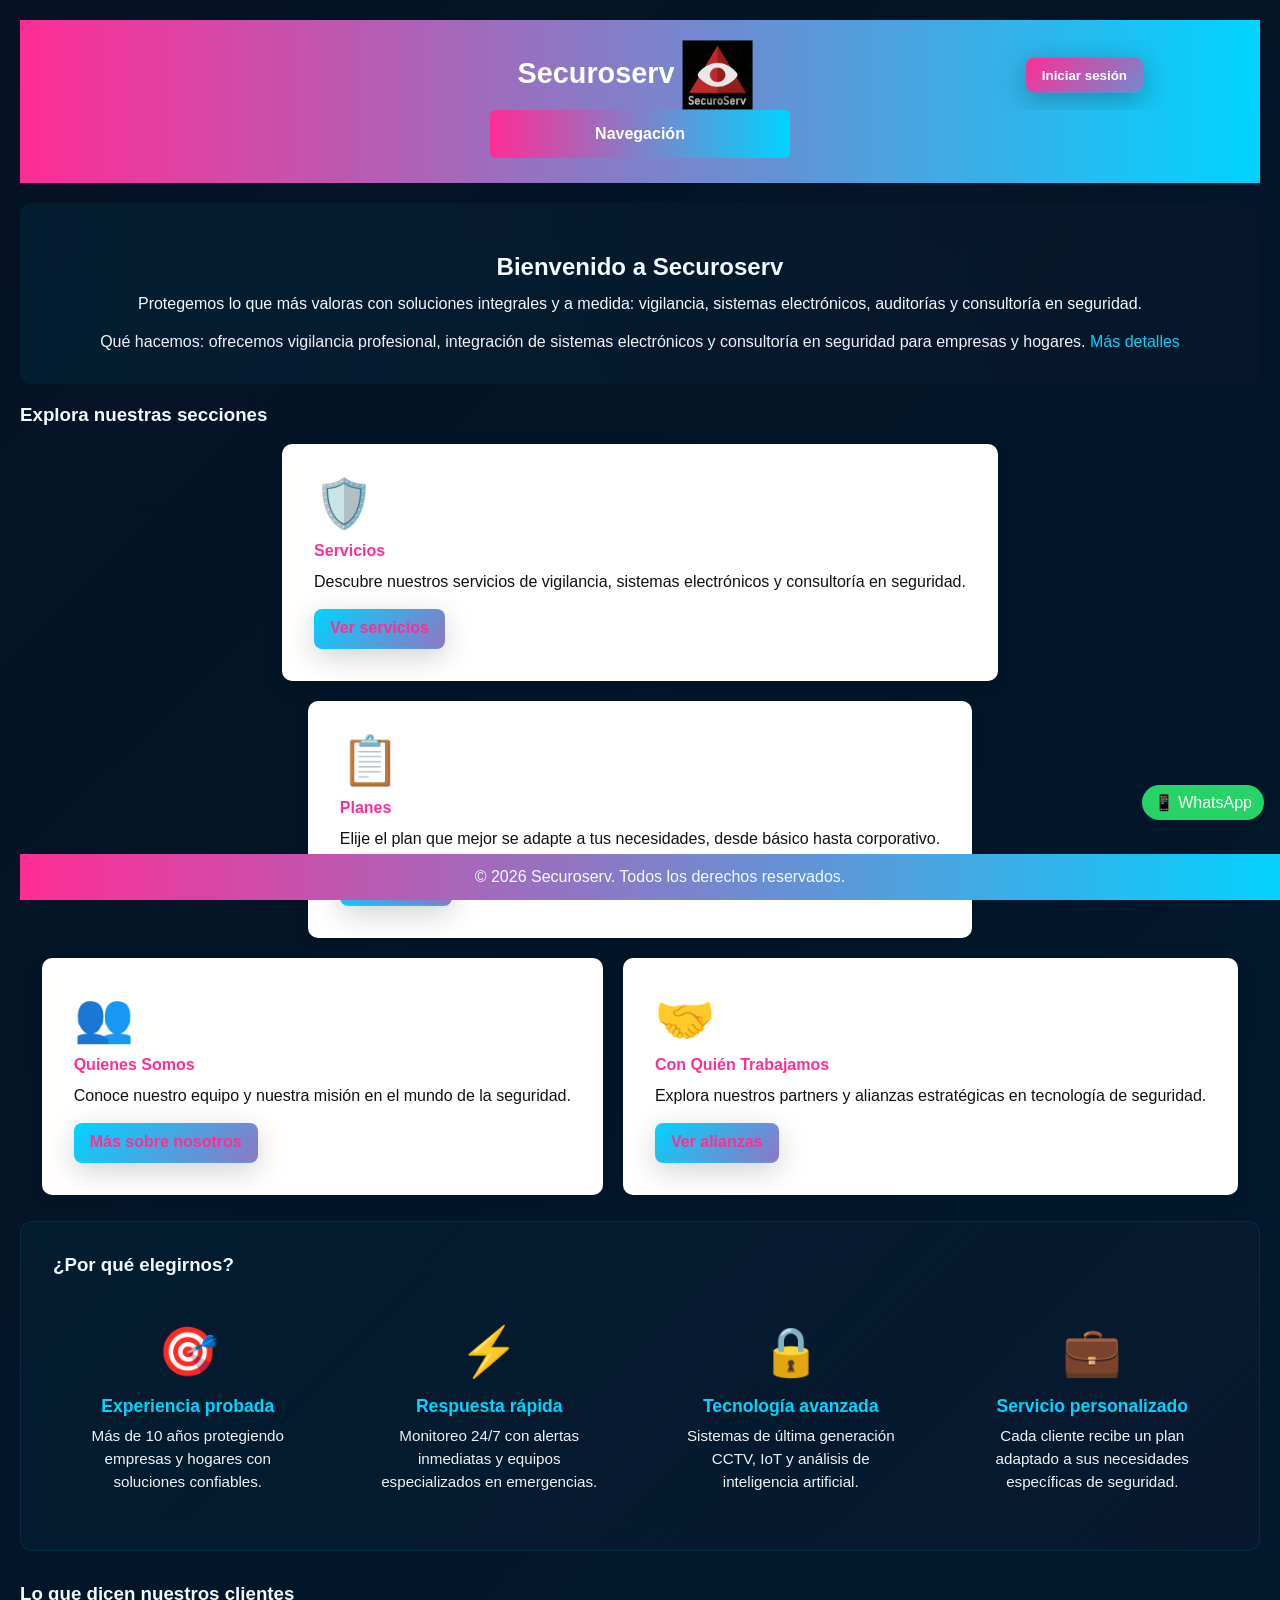
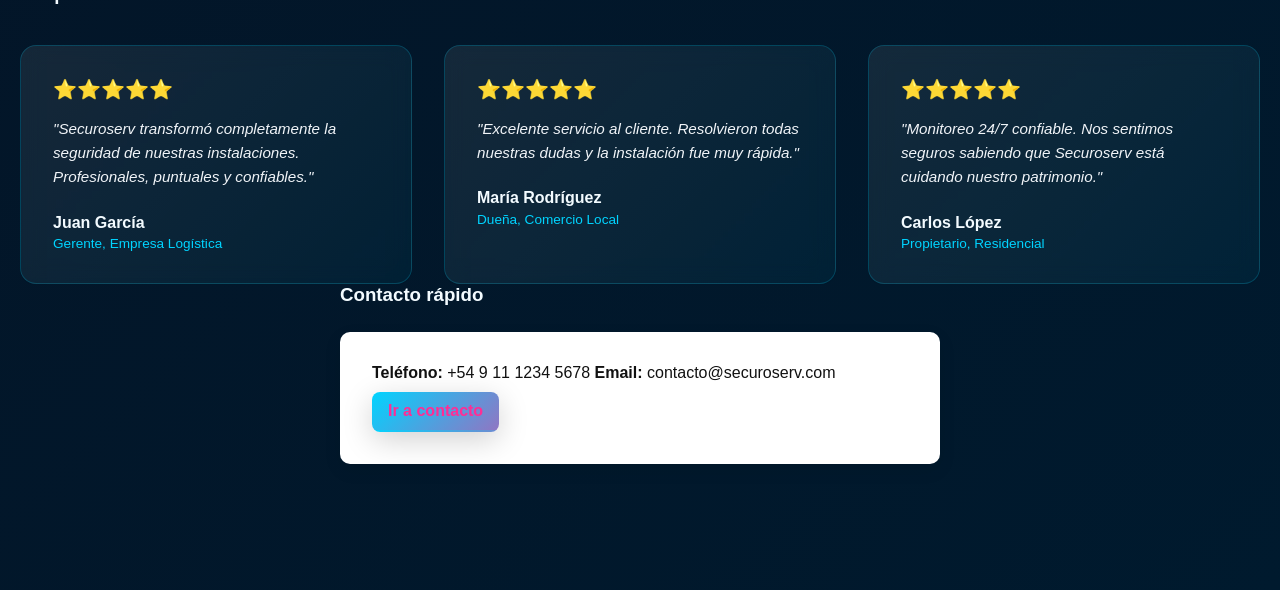
<file: index.html>
<!DOCTYPE html>
<html lang="en">

<head>
    <title>securoserv - Soluciones integrales en seguridad</title>
    <meta charset="UTF-8">
    <link href="css/style.css" rel="stylesheet">
    <meta name="viewport" content="width=device-width, initial-scale=1.0">
    <meta name="description" content="Securoserv - Soluciones integrales en seguridad: vigilancia, sistemas electrónicos y consultoría. Protegemos lo que más valoras.">
    <meta name="keywords" content="Seguridad, Vigilancia, Sistemas Electrónicos, Consultoría, Protección, Servicios de Seguridad, Seguridad Empresarial, Seguridad Residencial">
    <meta name="author" content="Francesco Depaolini">
    <meta name="robots" content="index, follow">
</head>

<body>
    <header>
        <div class="header-top container">
            <div class="brand">
                <h1>
                    Securoserv <img src="img/logo.webp" alt="Logo Securoserv" class="logo" id="logo">
                </h1>
            </div>
            <div class="header-actions">
                <button id="login-toggle" class="btn-login" aria-expanded="false" aria-controls="login-panel">Iniciar
                    sesión</button>
            </div>
        </div>

        <div class="contenedor">

            <input type="checkbox" id="toggle-menu">

            <label for="toggle-menu" class="pestaña">
                Navegación
            </label>

            <div class="contenido">
                <nav>
                    <a href="./pages/servicios.html">Servicios</a>
                    <a href="./pages/planes.html">Planes</a>
                    <a href="./pages/tienda.html">Tienda</a>
                    <a href="./pages/nosotros.html">Quienes Somos</a>
                    <a href="./pages/coperamos.html">Con Quién Trabajamos</a>
                    <a href="./pages/contacto.html">Contacto</a>
                    <a href="index.html">Principal</a>
                </nav>
            </div>

        </div>

        <div id="login-panel" class="login-panel" aria-hidden="true">
            <form id="login-form" class="login-form" action="#" method="post">
                <h3>Inicia sesión</h3>
                <p class="login-info">Usuario: admin • Contraseña: admin123<br>Usuario secreto: shadow • Contraseña: ghost321</p>
                <label for="user">Usuario</label>
                <input id="user" name="user" type="text" placeholder="admin" required>
                <label for="pass">Contraseña</label>
                <input id="pass" name="pass" type="password" placeholder="admin123" required>
                <button type="submit" class="large">Entrar</button>
                <button type="button" id="logout-button" class="secondary hidden">Cerrar sesión</button>
                <p class="small">¿No tienes cuenta? <a href="#">Regístrate</a></p>
            </form>
        </div>

    </header>
    <main>
        <section class="hero fade-in">
            <h2>Bienvenido a Securoserv</h2>
            <p>Protegemos lo que más valoras con soluciones integrales y a medida: vigilancia, sistemas electrónicos,
                auditorías y consultoría en seguridad.</p>
            <p style="margin-top:12px; color:var(--muted);">Qué hacemos: ofrecemos vigilancia profesional, integración
                de sistemas electrónicos y consultoría en seguridad para empresas y hogares. <a
                        href="./pages/servicios.html">Más detalles</a></p>
        </section>

        <section class="summary fade-in">
            <div class="section-title">
                <h3>Explora nuestras secciones</h3>
            </div>
            <div class="summary-cards">
                <div class="card summary-card">
                    <div class="card-icon">🛡️</div>
                    <h4>Servicios</h4>
                    <p>Descubre nuestros servicios de vigilancia, sistemas electrónicos y consultoría en seguridad.</p>
                    <a href="./pages/servicios.html" class="btn-primary">Ver servicios</a>
                </div>
                <div class="card summary-card">
                    <div class="card-icon">📋</div>
                    <h4>Planes</h4>
                    <p>Elije el plan que mejor se adapte a tus necesidades, desde básico hasta corporativo.</p>
                    <a href="./pages/planes.html" class="btn-primary">Ver planes</a>
                </div>
                <div class="card summary-card">
                    <div class="card-icon">👥</div>
                    <h4>Quienes Somos</h4>
                    <p>Conoce nuestro equipo y nuestra misión en el mundo de la seguridad.</p>
                    <a href="./pages/nosotros.html" class="btn-primary">Más sobre nosotros</a>
                </div>
                <div class="card summary-card">
                    <div class="card-icon">🤝</div>
                    <h4>Con Quién Trabajamos</h4>
                    <p>Explora nuestros partners y alianzas estratégicas en tecnología de seguridad.</p>
                    <a href="./pages/coperamos.html" class="btn-primary">Ver alianzas</a>
                </div>
            </div>
        </section>

        <section class="why-us fade-in">
            <div class="section-title">
                <h3>¿Por qué elegirnos?</h3>
            </div>
            <div class="why-us-grid">
                <div class="why-us-item">
                    <div class="why-us-icon">🎯</div>
                    <h4>Experiencia probada</h4>
                    <p>Más de 10 años protegiendo empresas y hogares con soluciones confiables.</p>
                </div>
                <div class="why-us-item">
                    <div class="why-us-icon">⚡</div>
                    <h4>Respuesta rápida</h4>
                    <p>Monitoreo 24/7 con alertas inmediatas y equipos especializados en emergencias.</p>
                </div>
                <div class="why-us-item">
                    <div class="why-us-icon">🔒</div>
                    <h4>Tecnología avanzada</h4>
                    <p>Sistemas de última generación CCTV, IoT y análisis de inteligencia artificial.</p>
                </div>
                <div class="why-us-item">
                    <div class="why-us-icon">💼</div>
                    <h4>Servicio personalizado</h4>
                    <p>Cada cliente recibe un plan adaptado a sus necesidades específicas de seguridad.</p>
                </div>
            </div>
        </section>
            <div class="section-title">
                <h3>Lo que dicen nuestros clientes</h3>
            </div>
            <div class="testimonials-grid">
                <div class="testimonial-card">
                    <div class="testimonial-stars">⭐⭐⭐⭐⭐</div>
                    <p>"Securoserv transformó completamente la seguridad de nuestras instalaciones. Profesionales, puntuales y confiables."</p>
                    <div class="testimonial-author">
                        <strong>Juan García</strong>
                        <span>Gerente, Empresa Logística</span>
                    </div>
                </div>
                <div class="testimonial-card">
                    <div class="testimonial-stars">⭐⭐⭐⭐⭐</div>
                    <p>"Excelente servicio al cliente. Resolvieron todas nuestras dudas y la instalación fue muy rápida."</p>
                    <div class="testimonial-author">
                        <strong>María Rodríguez</strong>
                        <span>Dueña, Comercio Local</span>
                    </div>
                </div>
                <div class="testimonial-card">
                    <div class="testimonial-stars">⭐⭐⭐⭐⭐</div>
                    <p>"Monitoreo 24/7 confiable. Nos sentimos seguros sabiendo que Securoserv está cuidando nuestro patrimonio."</p>
                    <div class="testimonial-author">
                        <strong>Carlos López</strong>
                        <span>Propietario, Residencial</span>
                    </div>
                </div>
            </div>
        </section>

        <section class="contact fade-in">
            <div class="section-title">
                <h3>Contacto rápido</h3>
            </div>
            <div class="cards">
                <div class="card contact-card">
                    <strong>Teléfono:</strong>
                    <span>+54 9 11 1234 5678</span>
                    <strong>Email:</strong>
                    <span>contacto@securoserv.com</span>
                    <a href="./pages/contacto.html" class="btn-primary" style="margin-top:10px;">Ir a contacto</a>
                </div>

            </div>
        </section>

    </main>
    <footer>
        <p>
            &copy; 2026 Securoserv. Todos los derechos reservados.
        </p>
    </footer>

    <a href="https://wa.me/5491112345678" target="_blank" class="whatsapp-button" aria-label="Contactar por WhatsApp">📱
        WhatsApp</a>
    <button id="back-to-top" class="back-to-top" aria-label="Volver arriba">↑</button>

    <script src="js/main.js"></script>
</body>

</html>
</file>
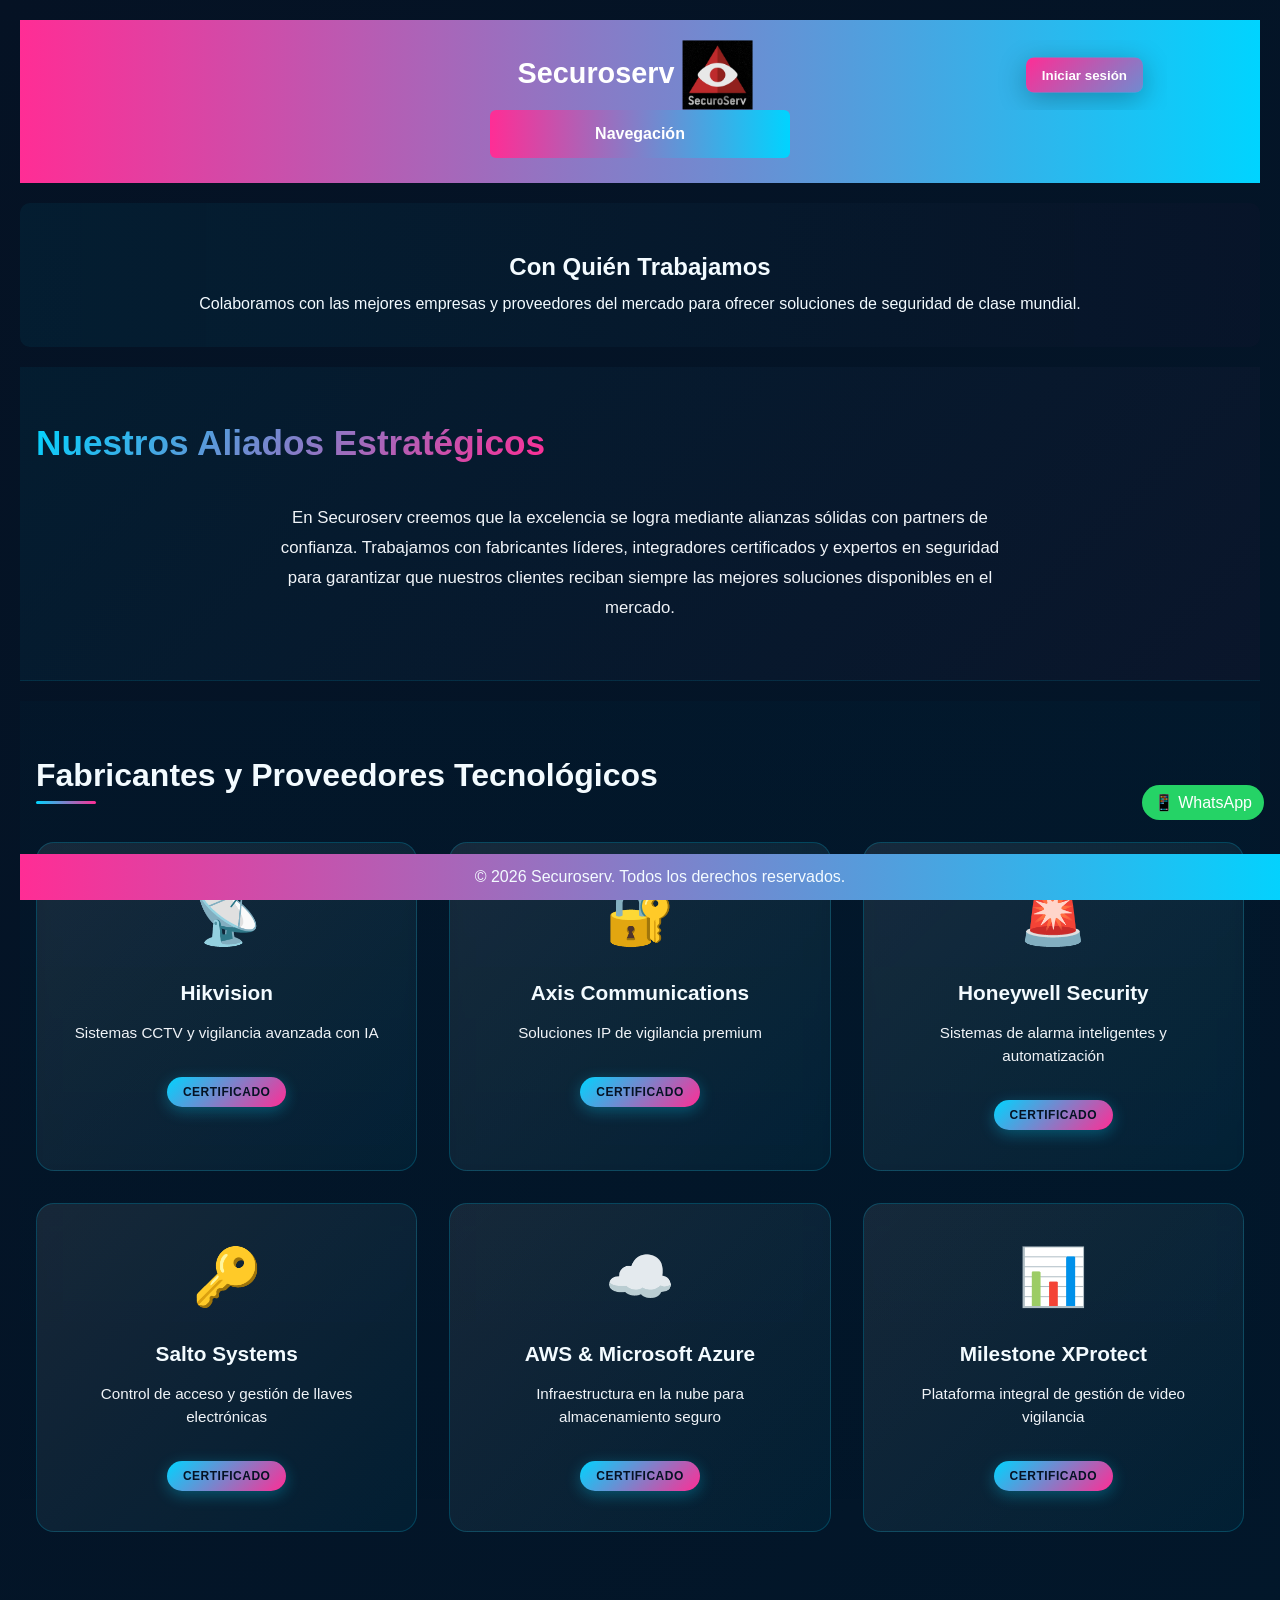
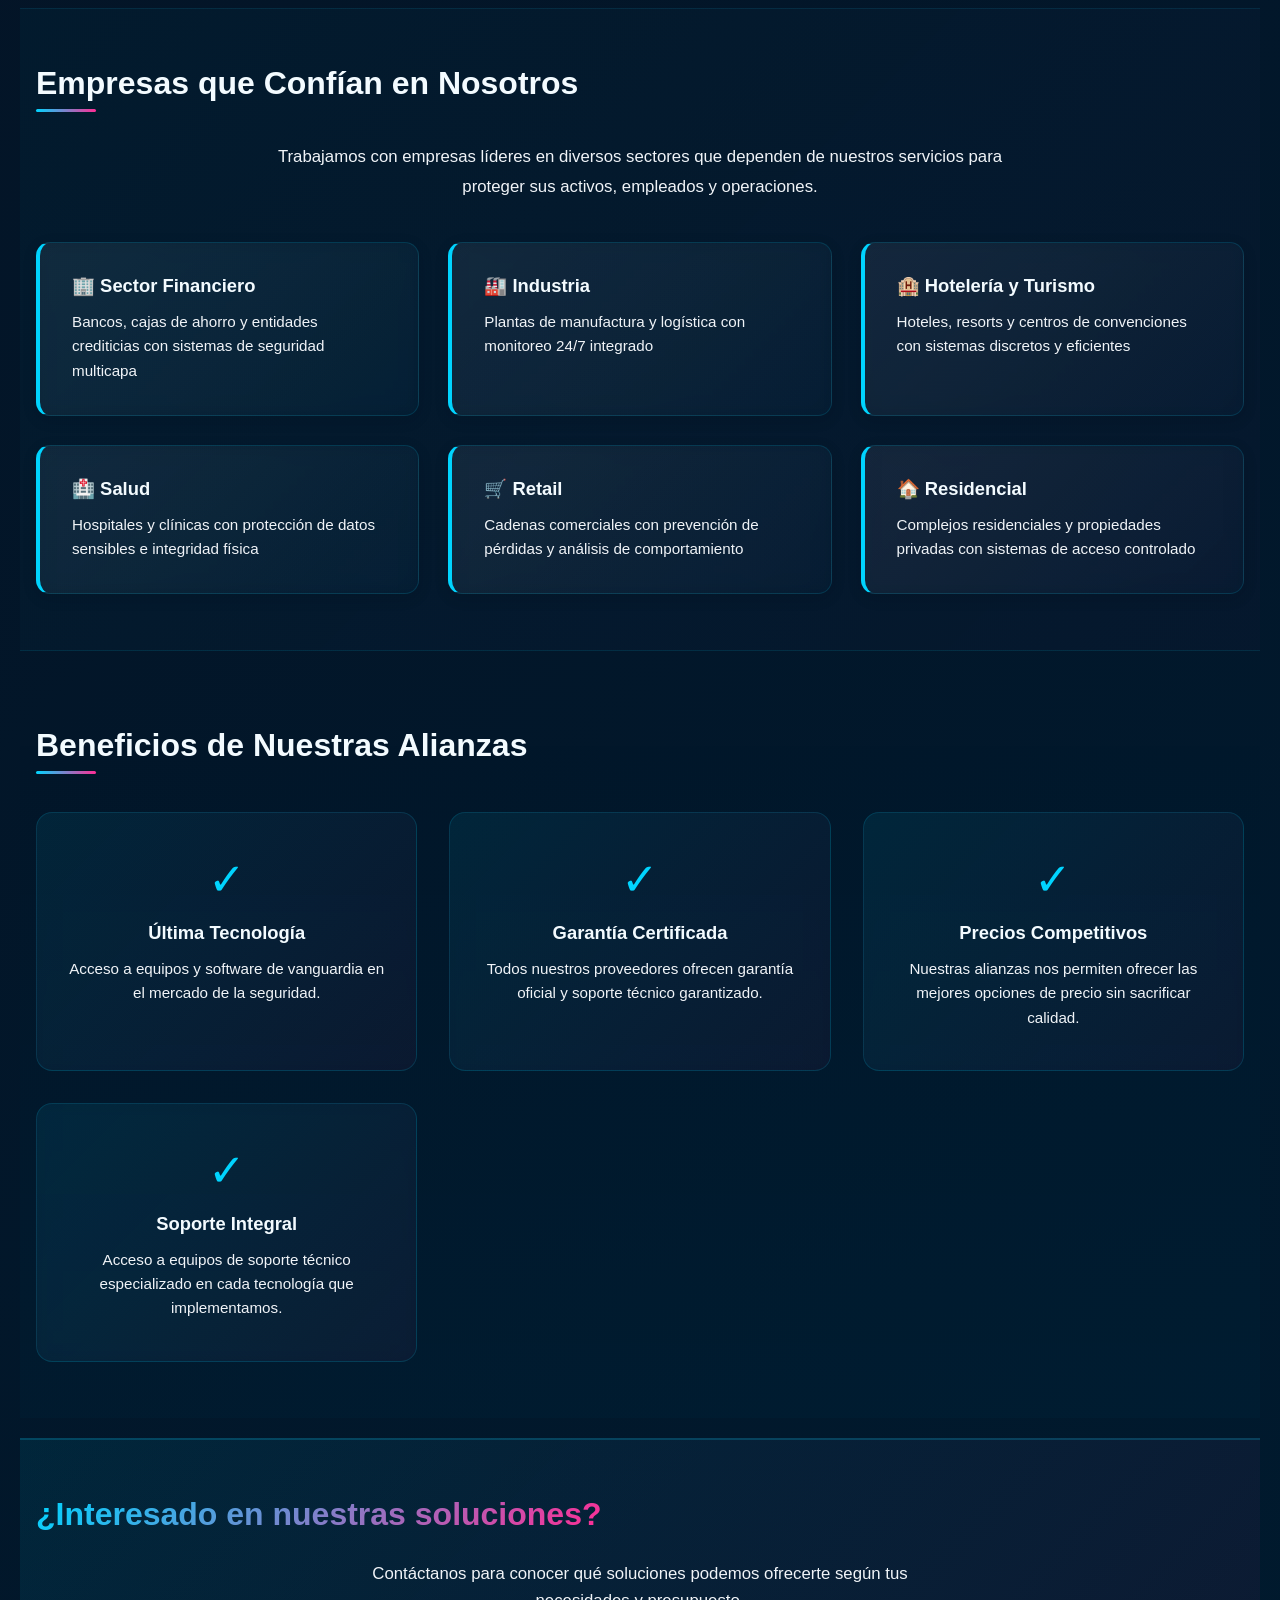
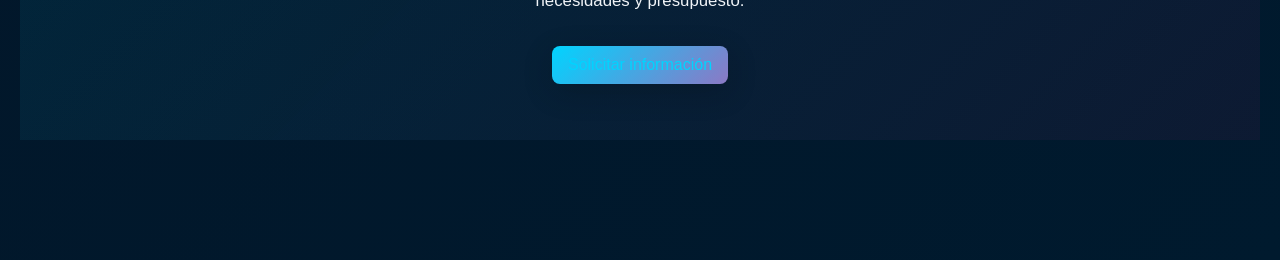
<file: pages/coperamos.html>
<!DOCTYPE html>
<html lang="es">

<head>
    <meta charset="utf-8">
    <meta name="viewport" content="width=device-width, initial-scale=1">
    <meta name="description" content="Conoce los principales partners y empresas con las que colabora Securoserv en soluciones de seguridad integral.">
    <meta name="keywords" content="Alianzas, Partners, Colaboradores, Empresas, Seguridad, Proveedores, Securoserv">
    <meta name="author" content="Francesco Depaolini">
    <title>Con Quién Trabajamos - Securoserv</title>
    <link href="../css/style.css" rel="stylesheet">
</head>

<body>
    <header>
        <div class="header-top container">
            <div class="brand">
                <h1>Securoserv <img src="../img/logo.webp" alt="Logo" class="logo"></h1>
            </div>
            <div class="header-actions">
                <button id="login-toggle" class="btn-login" aria-expanded="false" aria-controls="login-panel">Iniciar
                    sesión</button>
            </div>
        </div>

        <div class="contenedor">
            <input type="checkbox" id="toggle-menu">
            <label for="toggle-menu" class="pestaña">Navegación</label>
            <div class="contenido">
                <nav>
                    <a href="servicios.html" class="active">Servicios</a>
                    <a href="Planes.html">Planes</a>
                    <a href="tienda.html">Tienda</a>
                    <a href="nosotros.html">Quienes Somos</a>
                    <a href="coperamos.html">Con Quién Trabajamos</a>
                    <a href="contacto.html">Contacto</a>
                    <a href="../index.html">Principal</a>
                </nav>
            </div>
        </div>

        <div id="login-panel" class="login-panel" aria-hidden="true">
            <form id="login-form" class="login-form" action="#" method="post">
                <h3>Inicia sesión</h3>
                <p class="login-info">Usuario: admin • Contraseña: admin123</p>
                <label for="user">Usuario</label>
                <input id="user" name="user" type="text" placeholder="admin" required>
                <label for="pass">Contraseña</label>
                <input id="pass" name="pass" type="password" placeholder="admin123" required>
                <button type="submit" class="large">Entrar</button>
                <button type="button" id="logout-button" class="secondary hidden">Cerrar sesión</button>
                <p class="small">¿No tienes cuenta? <a href="#">Regístrate</a></p>
            </form>
        </div>
    </header>

    <main>
        <section class="hero fade-in">
            <h2>Con Quién Trabajamos</h2>
            <p>Colaboramos con las mejores empresas y proveedores del mercado para ofrecer soluciones de seguridad de
                clase mundial.</p>
        </section>

        <section class="partners-intro fade-in">
            <div class="section-title">
                <h3>Nuestros Aliados Estratégicos</h3>
            </div>
            <p class="intro-text">En Securoserv creemos que la excelencia se logra mediante alianzas sólidas con
                partners de confianza.
                Trabajamos con fabricantes líderes, integradores certificados y expertos en seguridad para garantizar
                que nuestros
                clientes reciban siempre las mejores soluciones disponibles en el mercado.</p>
        </section>

        <section class="partners-grid fade-in">
            <div class="section-title">
                <h3>Fabricantes y Proveedores Tecnológicos</h3>
            </div>
            <div class="partners-container">
                <div class="partner-card">
                    <div class="partner-icon">📡</div>
                    <h4>Hikvision</h4>
                    <p>Sistemas CCTV y vigilancia avanzada con IA</p>
                    <span class="partner-badge">Certificado</span>
                </div>
                <div class="partner-card">
                    <div class="partner-icon">🔐</div>
                    <h4>Axis Communications</h4>
                    <p>Soluciones IP de vigilancia premium</p>
                    <span class="partner-badge">Certificado</span>
                </div>
                <div class="partner-card">
                    <div class="partner-icon">🚨</div>
                    <h4>Honeywell Security</h4>
                    <p>Sistemas de alarma inteligentes y automatización</p>
                    <span class="partner-badge">Certificado</span>
                </div>
                <div class="partner-card">
                    <div class="partner-icon">🔑</div>
                    <h4>Salto Systems</h4>
                    <p>Control de acceso y gestión de llaves electrónicas</p>
                    <span class="partner-badge">Certificado</span>
                </div>
                <div class="partner-card">
                    <div class="partner-icon">☁️</div>
                    <h4>AWS & Microsoft Azure</h4>
                    <p>Infraestructura en la nube para almacenamiento seguro</p>
                    <span class="partner-badge">Certificado</span>
                </div>
                <div class="partner-card">
                    <div class="partner-icon">📊</div>
                    <h4>Milestone XProtect</h4>
                    <p>Plataforma integral de gestión de video vigilancia</p>
                    <span class="partner-badge">Certificado</span>
                </div>
            </div>
        </section>

        <section class="partners-enterprise fade-in">
            <div class="section-title">
                <h3>Empresas que Confían en Nosotros</h3>
            </div>
            <p class="intro-text">Trabajamos con empresas líderes en diversos sectores que dependen de nuestros
                servicios para proteger
                sus activos, empleados y operaciones.</p>
            <div class="enterprise-grid">
                <div class="enterprise-item">
                    <h5>🏢 Sector Financiero</h5>
                    <p>Bancos, cajas de ahorro y entidades crediticias con sistemas de seguridad multicapa</p>
                </div>
                <div class="enterprise-item">
                    <h5>🏭 Industria</h5>
                    <p>Plantas de manufactura y logística con monitoreo 24/7 integrado</p>
                </div>
                <div class="enterprise-item">
                    <h5>🏨 Hotelería y Turismo</h5>
                    <p>Hoteles, resorts y centros de convenciones con sistemas discretos y eficientes</p>
                </div>
                <div class="enterprise-item">
                    <h5>🏥 Salud</h5>
                    <p>Hospitales y clínicas con protección de datos sensibles e integridad física</p>
                </div>
                <div class="enterprise-item">
                    <h5>🛒 Retail</h5>
                    <p>Cadenas comerciales con prevención de pérdidas y análisis de comportamiento</p>
                </div>
                <div class="enterprise-item">
                    <h5>🏠 Residencial</h5>
                    <p>Complejos residenciales y propiedades privadas con sistemas de acceso controlado</p>
                </div>
            </div>
        </section>

        <section class="benefits fade-in">
            <div class="section-title">
                <h3>Beneficios de Nuestras Alianzas</h3>
            </div>
            <div class="benefits-grid">
                <div class="benefit-item">
                    <div class="benefit-icon">✓</div>
                    <h4>Última Tecnología</h4>
                    <p>Acceso a equipos y software de vanguardia en el mercado de la seguridad.</p>
                </div>
                <div class="benefit-item">
                    <div class="benefit-icon">✓</div>
                    <h4>Garantía Certificada</h4>
                    <p>Todos nuestros proveedores ofrecen garantía oficial y soporte técnico garantizado.</p>
                </div>
                <div class="benefit-item">
                    <div class="benefit-icon">✓</div>
                    <h4>Precios Competitivos</h4>
                    <p>Nuestras alianzas nos permiten ofrecer las mejores opciones de precio sin sacrificar calidad.</p>
                </div>
                <div class="benefit-item">
                    <div class="benefit-icon">✓</div>
                    <h4>Soporte Integral</h4>
                    <p>Acceso a equipos de soporte técnico especializado en cada tecnología que implementamos.</p>
                </div>
            </div>
        </section>

        <section class="cta fade-in">
            <div class="section-title">
                <h3>¿Interesado en nuestras soluciones?</h3>
            </div>
            <p>Contáctanos para conocer qué soluciones podemos ofrecerte según tus necesidades y presupuesto.</p>
            <a href="contacto.html" class="btn-primary">Solicitar información</a>
        </section>

    </main>

    <footer>
        <p>&copy; 2026 Securoserv. Todos los derechos reservados.</p>
    </footer>

    <a href="https://wa.me/5491112345678" target="_blank" class="whatsapp-button" aria-label="Contactar por WhatsApp">📱
        WhatsApp</a>
    <button id="back-to-top" class="back-to-top" aria-label="Volver arriba">↑</button>

    <script src="../js/main.js"></script>
</body>

</html>
</file>
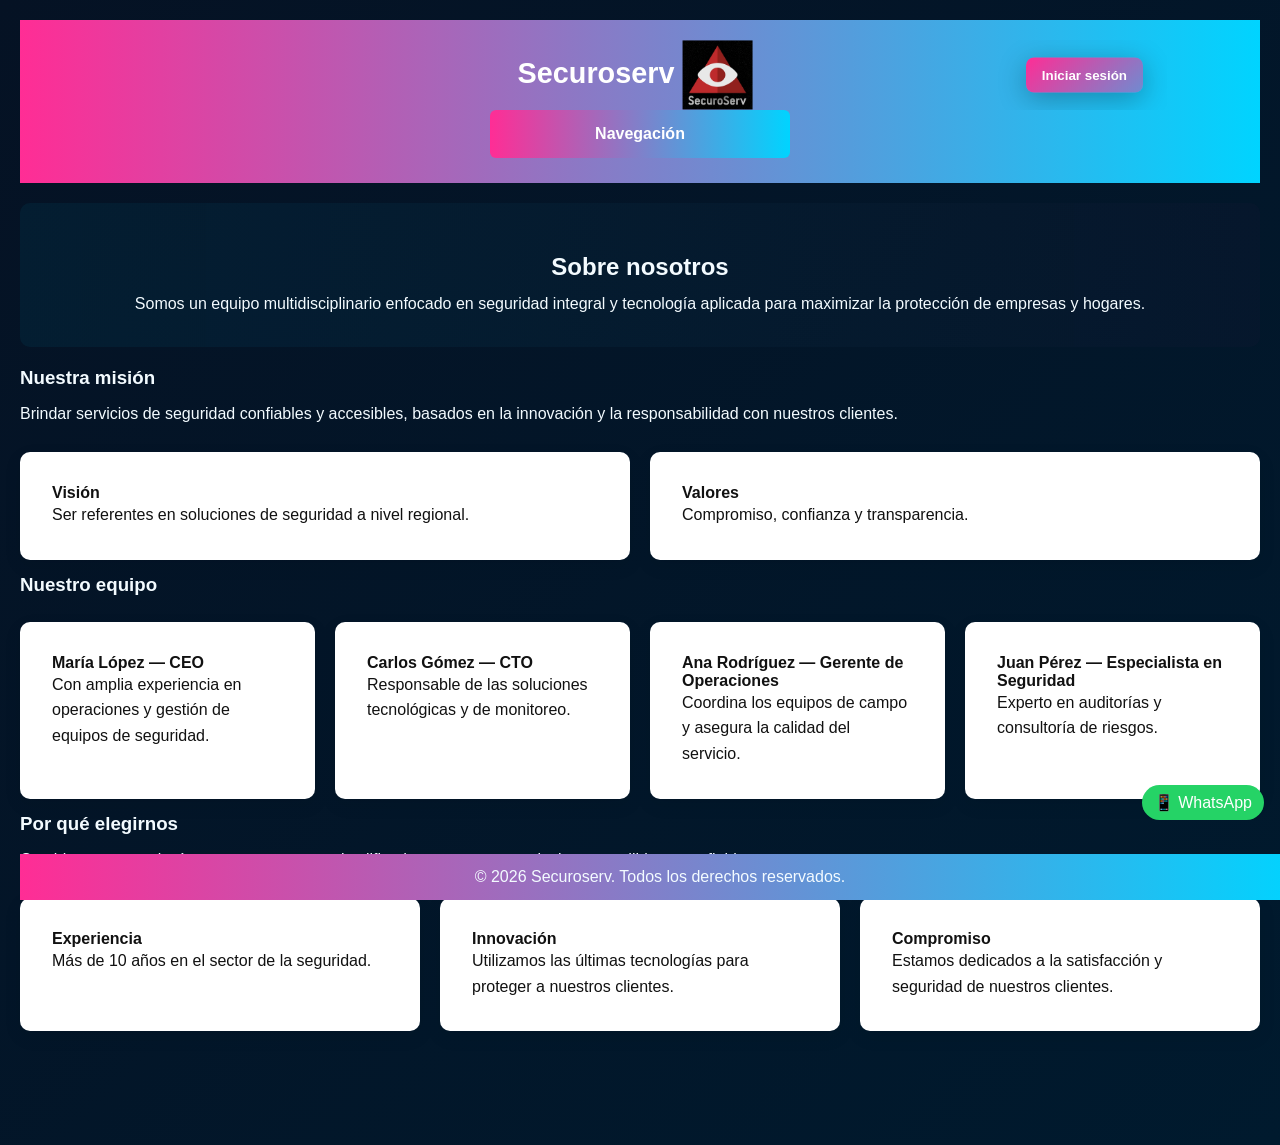
<file: pages/nosotros.html>
<!DOCTYPE html>
<html lang="es">

<head>
  <meta charset="utf-8">
  <meta name="viewport" content="width=device-width, initial-scale=1">
  <meta name="description" content="Conoce más sobre Securoserv, nuestro equipo, misión y valores. Descubre por qué somos líderes en soluciones de seguridad integral.">
  <meta name="keywords" content="Seguridad, Vigilancia, Sistemas Electrónicos, Consultoría, Protección, Servicios de Seguridad, Seguridad Empresarial, Seguridad Residencial">
  <meta name="author" content="Francesco Depaolini">
  <title>Quienes Somos - Securoserv</title>
  <link href="../css/style.css" rel="stylesheet">
</head>

<body>
  <header>
    <div class="header-top container">
      <div class="brand">
        <h1>Securoserv <img src="../img/logo.webp" alt="Logo" class="logo"></h1>
      </div>
      <div class="header-actions">
        <button id="login-toggle" class="btn-login" aria-expanded="false" aria-controls="login-panel">Iniciar
          sesión</button>
      </div>
    </div>

    <div class="contenedor">
      <input type="checkbox" id="toggle-menu">
      <label for="toggle-menu" class="pestaña">Navegación</label>
      <div class="contenido">
        <nav>
          <a href="servicios.html" class="active">Servicios</a>
          <a href="Planes.html">Planes</a>
          <a href="tienda.html">Tienda</a>
          <a href="nosotros.html">Quienes Somos</a>
          <a href="coperamos.html">Con Quién Trabajamos</a>
          <a href="contacto.html">Contacto</a>
          <a href="../index.html">Principal</a>   
        </nav>
      </div>
    </div>

    <div id="login-panel" class="login-panel" aria-hidden="true">
      <form id="login-form" class="login-form" action="#" method="post">
        <h3>Inicia sesión</h3>
        <p class="login-info">Usuario: admin • Contraseña: admin123</p>
        <label for="user">Usuario</label>
        <input id="user" name="user" type="text" placeholder="admin" required>
        <label for="pass">Contraseña</label>
        <input id="pass" name="pass" type="password" placeholder="admin123" required>
        <button type="submit" class="large">Entrar</button>
        <button type="button" id="logout-button" class="secondary hidden">Cerrar sesión</button>
        <p class="small">¿No tienes cuenta? <a href="#">Regístrate</a></p>
      </form>
    </div>
  </header>

  <main>
    <section class="hero fade-in">
      <h2>Sobre nosotros</h2>
      <p>Somos un equipo multidisciplinario enfocado en seguridad integral y tecnología aplicada para maximizar la
        protección de empresas y hogares.</p>
    </section>

    <section class="about slide-up">
      <div class="section-title">
        <h3>Nuestra misión</h3>
      </div>
      <p>Brindar servicios de seguridad confiables y accesibles, basados en la innovación y la responsabilidad con
        nuestros clientes.</p>
      <div style="margin-top:20px" class="cards">
        <div class="card">
          <h4>Visión</h4>
          <p>Ser referentes en soluciones de seguridad a nivel regional.</p>
        </div>
        <div class="card">
          <h4>Valores</h4>
          <p>Compromiso, confianza y transparencia.</p>
        </div>
      </div>
    </section>

    <section class="equipo slide-up">
      <div class="section-title">
        <h3>Nuestro equipo</h3>
      </div>
      <div class="cards">
        <div class="card">
          <h4>María López — CEO</h4>
          <p>Con amplia experiencia en operaciones y gestión de equipos de seguridad.</p>
        </div>
        <div class="card">
          <h4>Carlos Gómez — CTO</h4>
          <p>Responsable de las soluciones tecnológicas y de monitoreo.</p>
        </div>
        <div class="card">
          <h4>Ana Rodríguez — Gerente de Operaciones</h4>
          <p>Coordina los equipos de campo y asegura la calidad del servicio.</p>
        </div>
        <div class="card">
          <h4>Juan Pérez — Especialista en Seguridad</h4>
          <p>Experto en auditorías y consultoría de riesgos.</p>
        </div>
      </div>
    </section>

    <section class="valores slide-up">
      <div class="section-title">
        <h3>Por qué elegirnos</h3>
      </div>
      <p>Combinamos tecnología, procesos y personal calificado para entregar soluciones medibles y confiables.</p>
      <div class="cards">
        <div class="card">
          <h4>Experiencia</h4>
          <p>Más de 10 años en el sector de la seguridad.</p>
        </div>
        <div class="card">
          <h4>Innovación</h4>
          <p>Utilizamos las últimas tecnologías para proteger a nuestros clientes.</p>
        </div>
        <div class="card">
          <h4>Compromiso</h4>
          <p>Estamos dedicados a la satisfacción y seguridad de nuestros clientes.</p>
        </div>
      </div>
    </section>

  </main>

  <footer>
    <p>&copy; 2026 Securoserv. Todos los derechos reservados.</p>
  </footer>

  <a href="https://wa.me/5491112345678" target="_blank" class="whatsapp-button" aria-label="Contactar por WhatsApp">📱
    WhatsApp</a>
  <button id="back-to-top" class="back-to-top" aria-label="Volver arriba">↑</button>

  <script src="../js/main.js"></script>
</body>

</html>
</file>
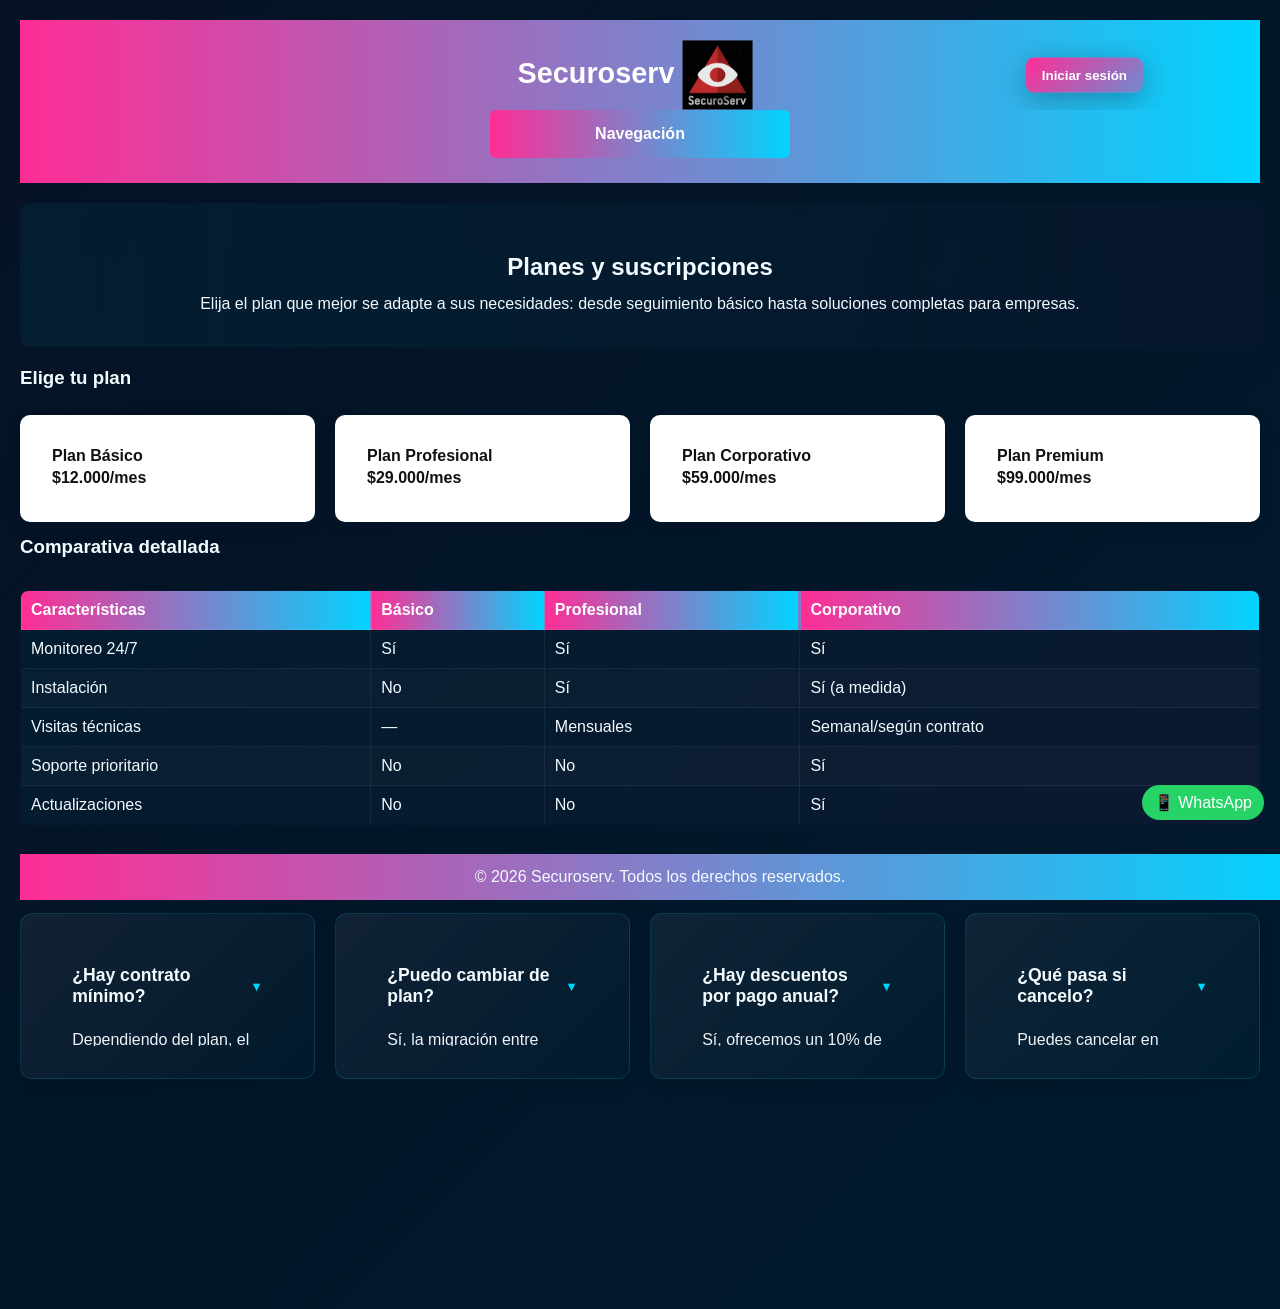
<file: pages/planes.html>
<!DOCTYPE html>
<html lang="es">

<head>
  <meta charset="utf-8">
  <meta name="viewport" content="width=device-width, initial-scale=1">
  <meta name="description" content="Servicios de seguridad profesional ofrecidos por Securoserv, incluyendo vigilancia, sistemas CCTV, monitoreo y más.">
  <meta name="keywords" content="Seguridad, Vigilancia, Sistemas Electrónicos, Consultoría, Protección, Servicios de Seguridad, Seguridad Empresarial, Seguridad Residencial">
  <meta name="author" content="Francesco Depaolini">
  <title>Planes - Securoserv</title>
  <link href="../css/style.css" rel="stylesheet">
</head>

<body>
  <header>
    <div class="header-top container">
      <div class="brand">
        <h1>Securoserv <img src="../img/logo.webp" alt="Logo" class="logo"></h1>
      </div>
      <div class="header-actions">
        <button id="login-toggle" class="btn-login" aria-expanded="false" aria-controls="login-panel">Iniciar
          sesión</button>
      </div>
    </div>

    <div class="contenedor">
      <input type="checkbox" id="toggle-menu">
      <label for="toggle-menu" class="pestaña">Navegación</label>
      <div class="contenido">
        <nav>
          <a href="servicios.html" class="active">Servicios</a>
          <a href="planes.html">Planes</a>
          <a href="tienda.html">Tienda</a>
          <a href="nosotros.html">Quienes Somos</a>
          <a href="coperamos.html">Con Quién Trabajamos</a>
          <a href="contacto.html">Contacto</a>
          <a href="../index.html">Principal</a>
        </nav>
      </div>
    </div>

    <div id="login-panel" class="login-panel" aria-hidden="true">
      <form id="login-form" class="login-form" action="#" method="post">
        <h3>Inicia sesión</h3>
        <p class="login-info">Usuario: admin • Contraseña: admin123</p>
        <label for="user">Usuario</label>
        <input id="user" name="user" type="text" placeholder="admin" required>
        <label for="pass">Contraseña</label>
        <input id="pass" name="pass" type="password" placeholder="admin123" required>
        <button type="submit" class="large">Entrar</button>
        <button type="button" id="logout-button" class="secondary hidden">Cerrar sesión</button>
        <p class="small">¿No tienes cuenta? <a href="#">Regístrate</a></p>
      </form>
    </div>
  </header>

  <main>
    <section class="hero fade-in">
      <h2>Planes y suscripciones</h2>
      <p>Elija el plan que mejor se adapte a sus necesidades: desde seguimiento básico hasta soluciones completas para
        empresas.</p>
    </section>

    <section class="planes slide-up">
      <div class="section-title">
        <h3>Elige tu plan</h3>
      </div>
      <div class="cards">
        <article class="card">
          <h4>Plan Básico</h4>
          <p><strong>$12.000/mes</strong></p>
        </article>
        <article class="card">
          <h4>Plan Profesional</h4>
          <p><strong>$29.000/mes</strong></p>
        </article>
        <article class="card">
          <h4>Plan Corporativo</h4>
          <p><strong>$59.000/mes</strong></p>
        </article>
        <article class="card">
          <h4>Plan Premium</h4>
          <p><strong>$99.000/mes</strong></p>
        </article>
      </div>
    </section>

    <section class="comparativa slide-up">
      <div class="section-title">
        <h3>Comparativa detallada</h3>
      </div>
      <div class="table-wrapper">
        <table>
          <thead>
            <tr>
              <th>Características</th>
              <th>Básico</th>
              <th>Profesional</th>
              <th>Corporativo</th>
            </tr>
          </thead>
          <tbody>
            <tr>
              <td>Monitoreo 24/7</td>
              <td>Sí</td>
              <td>Sí</td>
              <td>Sí</td>
            </tr>
            <tr>
              <td>Instalación</td>
              <td>No</td>
              <td>Sí</td>
              <td>Sí (a medida)</td>
            </tr>
            <tr>
              <td>Visitas técnicas</td>
              <td>—</td>
              <td>Mensuales</td>
              <td>Semanal/según contrato</td>
            </tr>
            <tr>
              <td>Soporte prioritario</td>
              <td>No</td>
              <td>No</td>
              <td>Sí</td>
            </tr>
            <tr>
              <td>Actualizaciones</td>
              <td>No</td>
              <td>No</td>
              <td>Sí</td>
            </tr>
          </tbody>
        </table>
      </div>
    </section>

    <section class="faq slide-up">
      <div class="section-title">
        <h3>Preguntas frecuentes sobre planes</h3>
      </div>
      <div class="cards">
        <article class="card">
          <h4>¿Hay contrato mínimo?</h4>
          <p>Dependiendo del plan, el contrato puede ser mensual o anual. Consulte condiciones al solicitar la
            cotización.</p>
        </article>
        <article class="card">
          <h4>¿Puedo cambiar de plan?</h4>
          <p>Sí, la migración entre planes se coordina con nuestro equipo y se factura proporcionalmente.</p>
        </article>
        <article class="card">
          <h4>¿Hay descuentos por pago anual?</h4>
          <p>Sí, ofrecemos un 10% de descuento en planes pagados anualmente.</p>
        </article>
        <article class="card">
          <h4>¿Qué pasa si cancelo?</h4>
          <p>Puedes cancelar en cualquier momento, sin penalizaciones después del período mínimo.</p>
        </article>
      </div>
    </section>

  </main>

  <footer>
    <p>&copy; 2026 Securoserv. Todos los derechos reservados.</p>
  </footer>

  <a href="https://wa.me/5491112345678" target="_blank" class="whatsapp-button" aria-label="Contactar por WhatsApp">📱
    WhatsApp</a>
  <button id="back-to-top" class="back-to-top" aria-label="Volver arriba">↑</button>

  <script src="../js/main.js"></script>
</body>

</html>
</file>
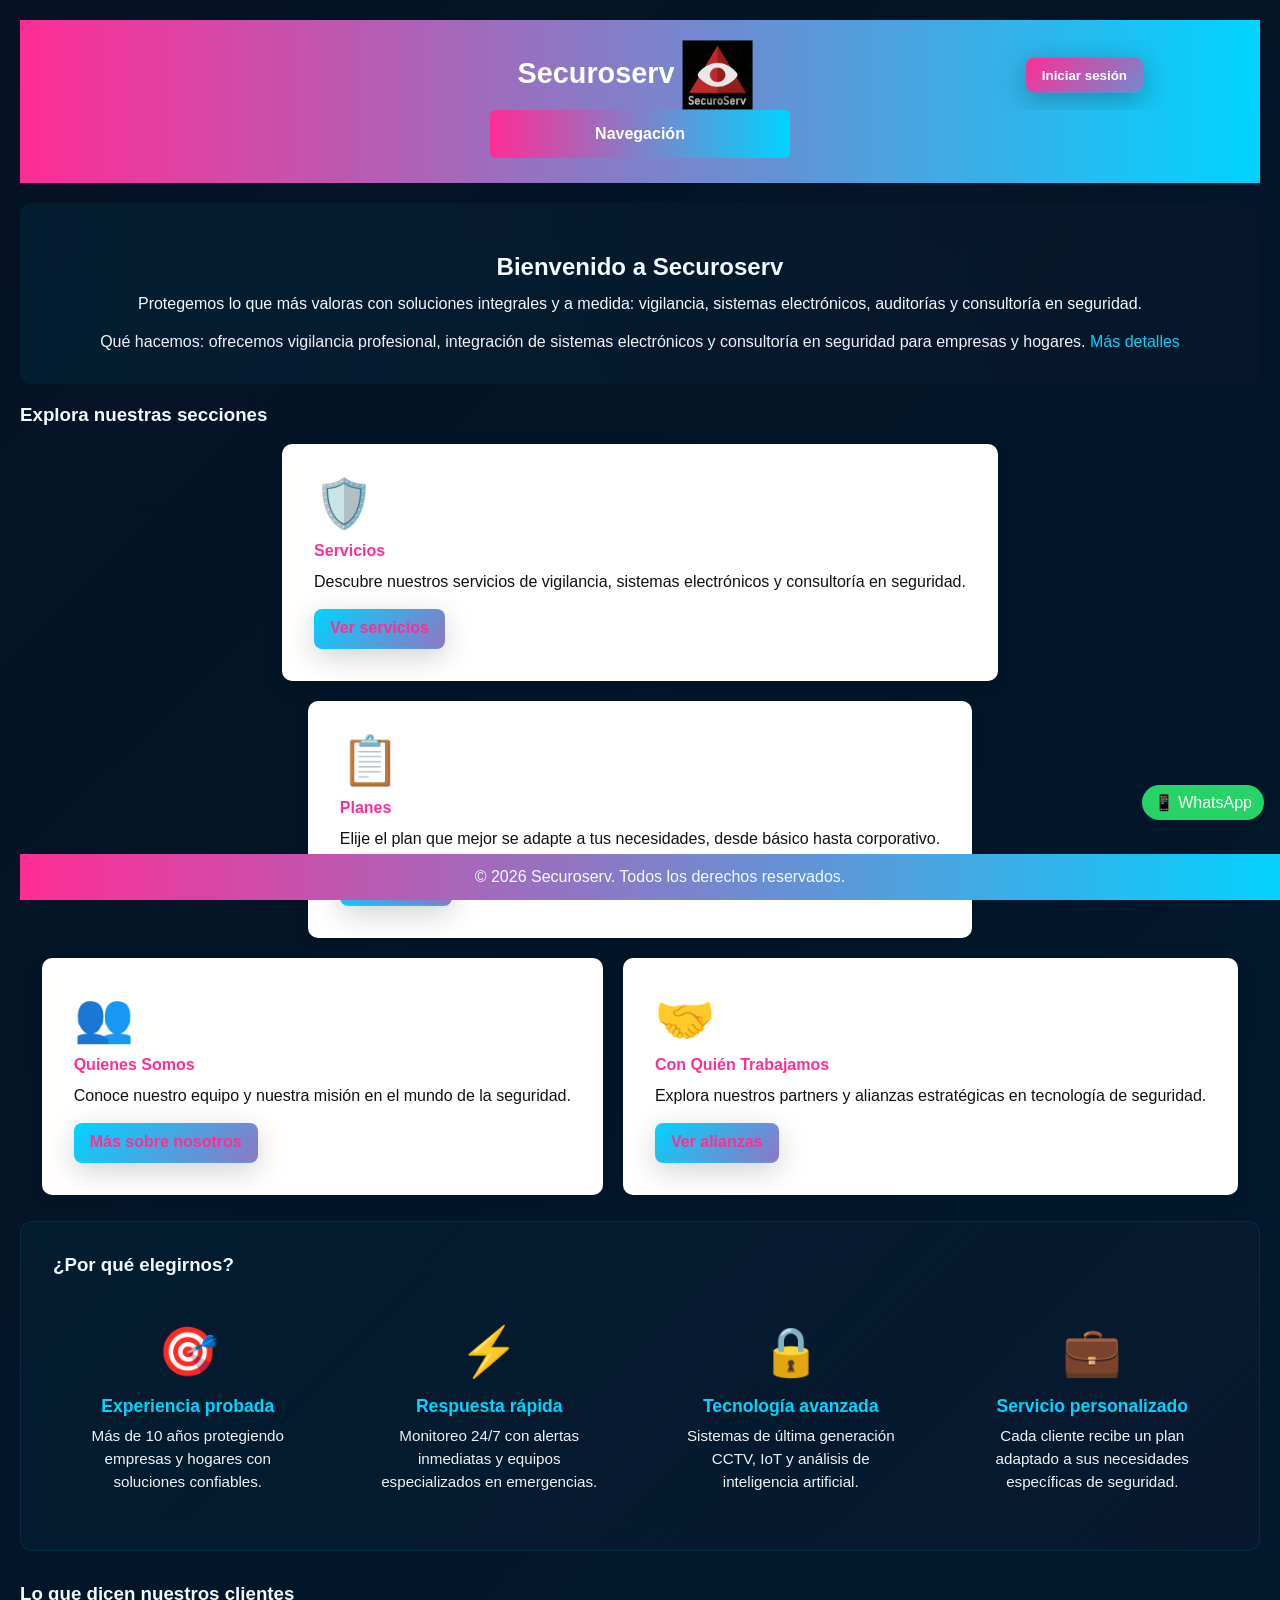
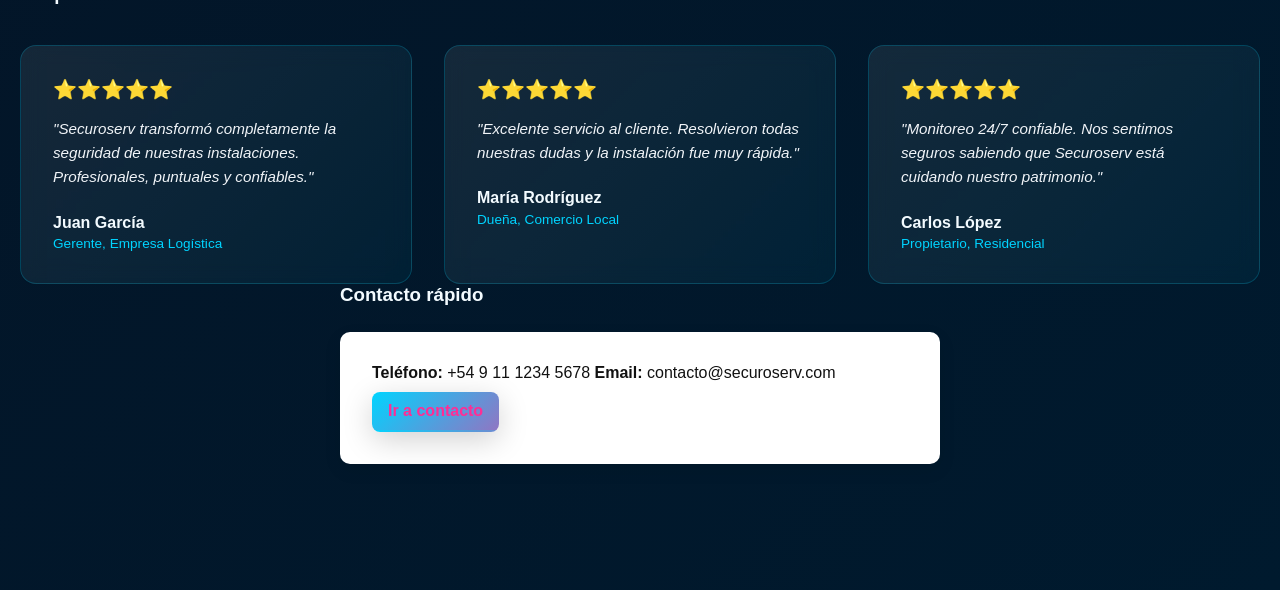
<file: pages/secreto.html>
<!DOCTYPE html>
<html lang="en">

<head>
    <title>Securoserv - Mercado Negro</title>
    <meta charset="UTF-8">
    <link href="../css/style.css" rel="stylesheet">
    <style>
        body {
            background: radial-gradient(circle at top, #1c1c1c 0%, #040404 65%);
            color: #e33b3b;
            font-family: 'Segoe UI', Arial, sans-serif;
            margin: 0;
        }
        header, footer {
            background: #111;
            border-bottom: 3px solid #e33b3b;
        }
        main {
            padding: 20px;
        }
        h1, h2, h3 {
            color: #e33b3b;
            margin: 0 0 12px;
        }
        a {
            color: #f07b7b;
            text-decoration: none;
        }
        .secret-section {
            padding: 24px;
            margin: 20px 0;
            border: 1px solid #e33b3b;
            background-color: rgba(255, 59, 59, 0.06);
            border-radius: 12px;
        }
        .secret-grid {
            display: grid;
            gap: 20px;
        }
        .secret-grid.columns-2 {
            grid-template-columns: repeat(2, minmax(0, 1fr));
        }
        .secret-grid.columns-3 {
            grid-template-columns: repeat(3, minmax(0, 1fr));
        }
        .secret-card {
            border: 1px solid #e33b3b;
            background: #171717;
            padding: 18px;
            border-radius: 12px;
            box-shadow: 0 0 20px rgba(227, 59, 59, 0.12);
        }
        .secret-card h4 {
            margin-top: 0;
        }
        .secret-card p,
        .secret-card ul {
            margin: 10px 0;
        }
        .secret-card ul {
            padding-left: 18px;
        }
        .btn-primary, .btn-secondary {
            display: inline-block;
            background: #e33b3b;
            color: #111;
            border: none;
            padding: 10px 16px;
            cursor: pointer;
            border-radius: 8px;
            transition: transform 0.15s ease, background 0.15s ease;
        }
        .btn-primary:hover,
        .btn-secondary:hover {
            transform: translateY(-1px);
            background: #ff5e5e;
        }
        .btn-secondary {
            background: #3f3f3f;
            color: #fff;
        }
        .btn-secondary:hover {
            background: #5b5b5b;
        }
        .cart-widget {
            position: fixed;
            top: 20px;
            right: 20px;
            background: rgba(17, 17, 17, 0.96);
            border: 1px solid #e33b3b;
            padding: 18px;
            width: 320px;
            max-height: calc(100vh - 40px);
            overflow-y: auto;
            border-radius: 14px;
            box-shadow: 0 0 30px rgba(0, 0, 0, 0.6);
        }
        .cart-widget h3 {
            margin-top: 0;
        }
        .cart-item {
            border-bottom: 1px solid rgba(227, 59, 59, 0.35);
            padding: 10px 0;
        }
        .cart-item:last-child {
            border-bottom: none;
        }
        .cart-item button {
            margin-top: 8px;
        }
        .payment-panel {
            display: none;
            position: fixed;
            top: 50%;
            left: 50%;
            transform: translate(-50%, -50%);
            background: #111;
            border: 2px solid #e33b3b;
            padding: 22px;
            z-index: 1000;
            width: 360px;
            border-radius: 14px;
        }
        .payment-panel input {
            width: 100%;
            padding: 10px;
            margin: 8px 0 14px;
            background: #1b1b1b;
            border: 1px solid #333;
            color: #fff;
            border-radius: 8px;
        }
        .payment-actions {
            display: flex;
            gap: 10px;
            flex-wrap: wrap;
        }
        .payment-actions .btn-primary,
        .payment-actions .btn-secondary {
            width: 100%;
        }
        .payment-actions .btn-secondary {
            width: auto;
            flex: 1;
        }
        .page-footer {
            text-align: center;
            color: #9d9d9d;
            padding: 16px 0;
            font-size: 0.95rem;
        }
        @media (max-width: 900px) {
            .secret-grid.columns-2, .secret-grid.columns-3 {
                grid-template-columns: 1fr;
            }
            .cart-widget {
                position: static;
                width: auto;
                margin: 20px 0;
            }
        }
    </style>
    <meta name="viewport" content="width=device-width, initial-scale=1.0">
</head>

<body>
    <header>
        <div class="header-top container">
            <div class="brand">
                <h1>
                    Securoserv - Mercado Negro <img src="../img/logo.webp" alt="Logo Securoserv" class="logo">
                </h1>
            </div>
        </div>

        <div class="contenedor">
            <input type="checkbox" id="toggle-menu">
            <label for="toggle-menu" class="pestaña">
                Navegación
            </label>
            <div class="contenido">
                <nav>
                    <a href="../index.html">Volver a Principal</a>
                    <a href="servicios.html">Servicios</a>
                    <a href="planes.html">Planes</a>
                    <a href="tienda.html">Tienda</a>
                    <a href="nosotros.html">Quienes Somos</a>
                    <a href="coperamos.html">Con Quién Trabajamos</a>
                    <a href="contacto.html">Contacto</a>
                </nav>
            </div>
        </div>
    </header>

    <main>
        <section class="secret-section">
            <h2>Acceso reservado: Mercado clandestino</h2>
            <p class="warning-note">Esta página está construida como una experiencia ambientada en un mercado clandestino. Todos los precios están en dólares estadounidenses (USD). El contenido es ficticio y no debe usarse para actividades ilegales.</p>
        </section>

        <section class="secret-section">
            <h3>Catálogo de armas y equipo</h3>
            <div class="secret-grid columns-3" id="weapons-list">
                <div class="secret-card">
                    <h4>AR-15</h4>
                    <p>Fusil semiautomático con alcance extendido.</p>
                    <p><strong>USD 1,500</strong></p>
                    <button class="btn-primary add-weapon" data-id="ar15" data-name="AR-15" data-price="1500">Agregar al carrito</button>
                </div>
                <div class="secret-card">
                    <h4>Pistola táctica</h4>
                    <p>Compacta y discreta para operaciones urbanas.</p>
                    <p><strong>USD 650</strong></p>
                    <button class="btn-primary add-weapon" data-id="pistol" data-name="Pistola táctica" data-price="650">Agregar al carrito</button>
                </div>
                <div class="secret-card">
                    <h4>Munición 9mm</h4>
                    <p>Caja de 50 cartuchos de alta penetración.</p>
                    <p><strong>USD 120</strong></p>
                    <button class="btn-primary add-weapon" data-id="ammo9mm" data-name="Munición 9mm" data-price="120">Agregar al carrito</button>
                </div>
                <div class="secret-card">
                    <h4>Equipo táctico</h4>
                    <p>Chaleco, casco y linterna infrarroja.</p>
                    <p><strong>USD 750</strong></p>
                    <button class="btn-primary add-weapon" data-id="tactical" data-name="Equipo táctico" data-price="750">Agregar al carrito</button>
                </div>
            </div>
        </section>

        <section class="secret-section">
            <h3>Planes de protección</h3>
            <div class="secret-grid columns-2" id="protection-plans">
                <div class="secret-card">
                    <h4>Plan Escolta</h4>
                    <p>Protección personal con escoltas armados.</p>
                    <p><strong>USD 5,500</strong></p>
                    <ul>
                        <li>Escolta 24/7</li>
                        <li>Armas ocultas</li>
                        <li>Ruta de seguridad</li>
                    </ul>
                    <button class="btn-primary add-plan" data-id="escort" data-name="Plan Escolta" data-price="5500">Agregar al carrito</button>
                </div>
                <div class="secret-card">
                    <h4>Plan Vigilancia</h4>
                    <p>Monitoreo discreto y contrainteligencia.</p>
                    <p><strong>USD 2,800</strong></p>
                    <ul>
                        <li>Vigilancia encubierta</li>
                        <li>Análisis de amenazas</li>
                        <li>Reportes semanales</li>
                    </ul>
                    <button class="btn-primary add-plan" data-id="surveillance" data-name="Plan Vigilancia" data-price="2800">Agregar al carrito</button>
                </div>
                <div class="secret-card">
                    <h4>Plan Extracción</h4>
                    <p>Rutas de escape y transporte seguro en emergencia.</p>
                    <p><strong>USD 9,500</strong></p>
                    <ul>
                        <li>Rutas de escape</li>
                        <li>Transporte seguro</li>
                        <li>Identidades temporales</li>
                    </ul>
                    <button class="btn-primary add-plan" data-id="extraction" data-name="Plan Extracción" data-price="9500">Agregar al carrito</button>
                </div>
                <div class="secret-card">
                    <h4>Plan Fortaleza</h4>
                    <p>Mejora tu base con sistemas de defensa y perímetro.</p>
                    <p><strong>USD 14,500</strong></p>
                    <ul>
                        <li>Sistemas de alarma</li>
                        <li>Búnkeres ocultos</li>
                        <li>Defensas perimetrales</li>
                    </ul>
                    <button class="btn-primary add-plan" data-id="fortress" data-name="Plan Fortaleza" data-price="14500">Agregar al carrito</button>
                </div>
            </div>
        </section>

        <section class="secret-section">
            <h3>Cajas misteriosas</h3>
            <div class="secret-grid columns-3" id="illegal-boxes">
                <div class="secret-card">
                    <h4>Caja Básica</h4>
                    <p>Contenido sorpresa con armas pequeñas y accesorios.</p>
                    <p><strong>USD 2,300</strong></p>
                    <button class="btn-primary add-box" data-id="basic-box" data-name="Caja Básica" data-price="2300">Agregar al carrito</button>
                </div>
                <div class="secret-card">
                    <h4>Caja Avanzada</h4>
                    <p>Equipo táctico completo y herramientas especializadas.</p>
                    <p><strong>USD 6,500</strong></p>
                    <button class="btn-primary add-box" data-id="advanced-box" data-name="Caja Avanzada" data-price="6500">Agregar al carrito</button>
                </div>
                <div class="secret-card">
                    <h4>Caja Elite</h4>
                    <p>Armas de alto calibre y tecnología de espionaje.</p>
                    <p><strong>USD 12,000</strong></p>
                    <button class="btn-primary add-box" data-id="elite-box" data-name="Caja Elite" data-price="12000">Agregar al carrito</button>
                </div>
            </div>
        </section>

        <div class="cart-widget">
            <h3>Carrito</h3>
            <div id="secret-cart-summary">Carrito vacío.</div>
            <div id="secret-cart-items">No hay elementos.</div>
            <button id="checkout-secret" class="btn-primary">Pagar</button>
        </div>

        <div id="secret-payment-panel" class="payment-panel">
            <h3>Pago seguro</h3>
            <form id="secret-payment-form">
                <label>Tarjeta de crédito</label>
                <input id="secret-card-number" type="text" placeholder="Número de tarjeta" required>
                <label>Nombre</label>
                <input id="secret-card-name" type="text" placeholder="Nombre en tarjeta" required>
                <label>Fecha de expiración</label>
                <input id="secret-expiry-date" type="text" placeholder="MM/YY" required>
                <label>CVV</label>
                <input id="secret-cvv" type="text" placeholder="CVV" required>
                <div class="payment-actions">
                    <button type="submit" class="btn-primary">Procesar pago</button>
                    <button type="button" id="secret-pay-without-card" class="btn-secondary">Pagar sin tarjeta</button>
                    <button type="button" id="close-secret-payment" class="btn-secondary">Cancelar</button>
                </div>
            </form>
        </div>
    </main>

    <footer>
        <p>&copy; 2026 Securoserv. Todos los derechos reservados. - Mercado Negro</p>
    </footer>

    <script src="../js/main.js"></script>
</body>

</html>
</file>
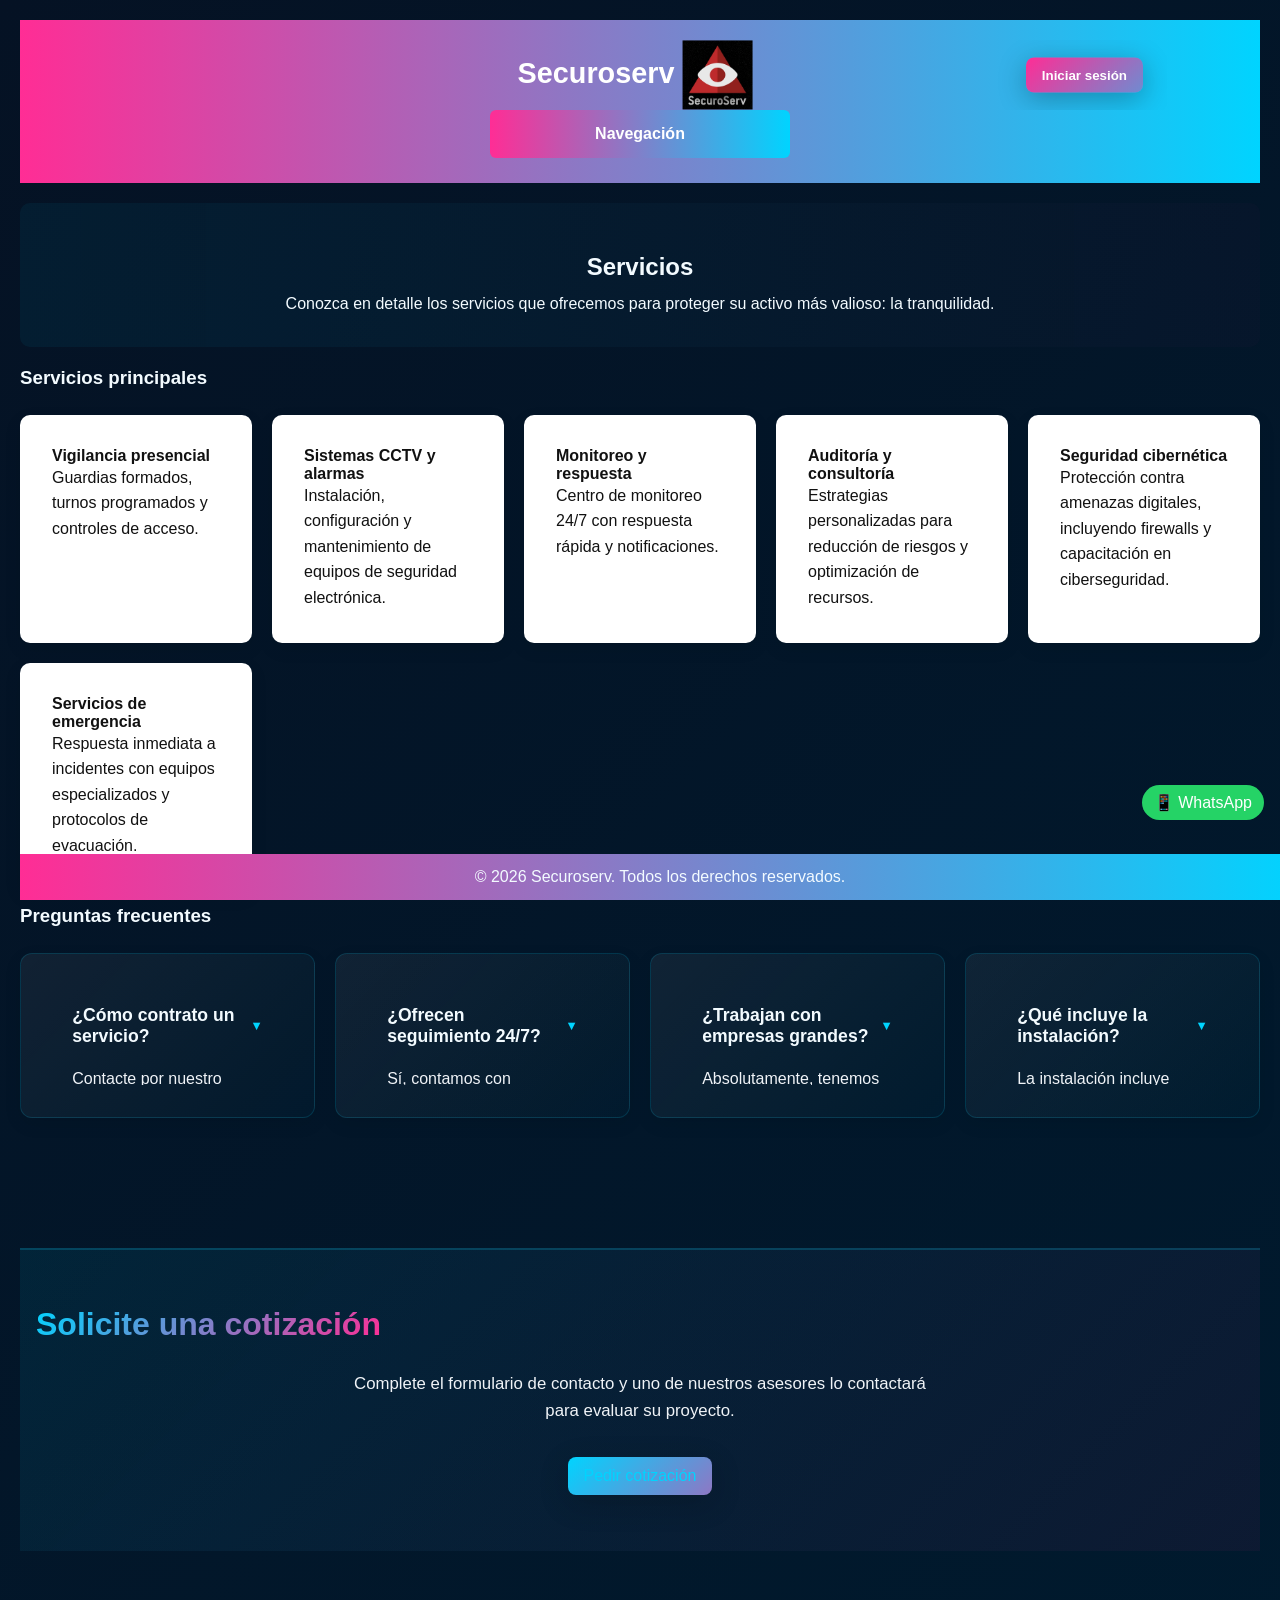
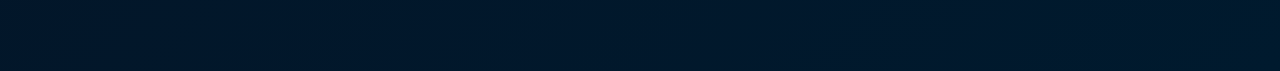
<file: pages/servicios.html>
<!DOCTYPE html>
<html lang="es">

<head>
  <meta charset="utf-8">
  <meta name="viewport" content="width=device-width, initial-scale=1">
  <meta name="description" content="Servicios de seguridad profesional ofrecidos por Securoserv, incluyendo vigilancia, sistemas CCTV, monitoreo y más.">
  <meta name="keywords" content="Seguridad, Vigilancia, Sistemas Electrónicos, Consultoría, Protección, Servicios de Seguridad, Seguridad Empresarial, Seguridad Residencial">
  <meta name="author" content="Francesco Depaolini">
  <title>Servicios - Securoserv</title>
  <link href="../css/style.css" rel="stylesheet">
</head>

<body>
  <header>
    <div class="header-top container">
      <div class="brand">
        <h1>Securoserv <img src="../img/logo.webp" alt="Logo" class="logo"></h1>
      </div>
      <div class="header-actions">
        <button id="login-toggle" class="btn-login" aria-expanded="false" aria-controls="login-panel">Iniciar
          sesión</button>
      </div>
    </div>

    <div class="contenedor">
      <input type="checkbox" id="toggle-menu">
      <label for="toggle-menu" class="pestaña">Navegación</label>
      <div class="contenido">
        <nav>
          <a href="servicios.html" class="active">Servicios</a>
          <a href="Planes.html">Planes</a>
          <a href="tienda.html">Tienda</a>
          <a href="nosotros.html">Quienes Somos</a>
          <a href="coperamos.html">Con Quién Trabajamos</a>
          <a href="contacto.html">Contacto</a>
          <a href="../index.html">Principal</a>
        </nav>
      </div>
    </div>

    <div id="login-panel" class="login-panel" aria-hidden="true">
      <form id="login-form" class="login-form" action="#" method="post">
        <h3>Inicia sesión</h3>
        <p class="login-info">Usuario: admin • Contraseña: admin123</p>
        <label for="user">Usuario</label>
        <input id="user" name="user" type="text" placeholder="admin" required>
        <label for="pass">Contraseña</label>
        <input id="pass" name="pass" type="password" placeholder="admin123" required>
        <button type="submit" class="large">Entrar</button>
        <button type="button" id="logout-button" class="secondary hidden">Cerrar sesión</button>
        <p class="small">¿No tienes cuenta? <a href="#">Regístrate</a></p>
      </form>
    </div>
  </header>

  <main>
    <section class="hero fade-in">
      <h2>Servicios</h2>
      <p>Conozca en detalle los servicios que ofrecemos para proteger su activo más valioso: la tranquilidad.</p>
    </section>

    <section class="servicios slide-up">
      <div class="section-title">
        <h3>Servicios principales</h3>
      </div>
      <div class="cards">
        <article class="card">
          <h4>Vigilancia presencial</h4>
          <p>Guardias formados, turnos programados y controles de acceso.</p>
        </article>
        <article class="card">
          <h4>Sistemas CCTV y alarmas</h4>
          <p>Instalación, configuración y mantenimiento de equipos de seguridad electrónica.</p>
        </article>
        <article class="card">
          <h4>Monitoreo y respuesta</h4>
          <p>Centro de monitoreo 24/7 con respuesta rápida y notificaciones.</p>
        </article>
        <article class="card">
          <h4>Auditoría y consultoría</h4>
          <p>Estrategias personalizadas para reducción de riesgos y optimización de recursos.</p>
        </article>
        <article class="card">
          <h4>Seguridad cibernética</h4>
          <p>Protección contra amenazas digitales, incluyendo firewalls y capacitación en ciberseguridad.</p>
        </article>
        <article class="card">
          <h4>Servicios de emergencia</h4>
          <p>Respuesta inmediata a incidentes con equipos especializados y protocolos de evacuación.</p>
        </article>
      </div>
    </section>

    <section class="faq slide-up">
      <div class="section-title">
        <h3>Preguntas frecuentes</h3>
      </div>
      <div class="cards">
        <article class="card">
          <h4>¿Cómo contrato un servicio?</h4>
          <p>Contacte por nuestro formulario o llámenos y coordinaremos una visita técnica para una cotización sin
            compromiso.</p>
        </article>
        <article class="card">
          <h4>¿Ofrecen seguimiento 24/7?</h4>
          <p>Sí, contamos con monitoreo 24/7 y respuesta coordinada con guardias y fuerzas de respuesta según contrato.
          </p>
        </article>
        <article class="card">
          <h4>¿Trabajan con empresas grandes?</h4>
          <p>Absolutamente, tenemos experiencia con corporaciones y podemos escalar nuestros servicios según sus
            necesidades.</p>
        </article>
        <article class="card">
          <h4>¿Qué incluye la instalación?</h4>
          <p>La instalación incluye equipos, configuración inicial y capacitación básica para el uso de los sistemas.
          </p>
        </article>
      </div>
    </section>

    <section class="cta fade-in">
      <div class="section-title">
        <h3>Solicite una cotización</h3>
      </div>
      <p>Complete el formulario de contacto y uno de nuestros asesores lo contactará para evaluar su proyecto.</p>
      <a href="contacto.html" class="btn-primary">Pedir cotización</a>
    </section>

  </main>

  <footer>
    <p>&copy; 2026 Securoserv. Todos los derechos reservados.</p>
  </footer>

  <a href="https://wa.me/5491112345678" target="_blank" class="whatsapp-button" aria-label="Contactar por WhatsApp">📱
    WhatsApp</a>
  <button id="back-to-top" class="back-to-top" aria-label="Volver arriba">↑</button>

  <script src="../js/main.js"></script>
</body>

</html>
</file>
<file: css/style.css>
@charset "UTF-8";

* {
  margin: 0;
  padding: 0;
  box-sizing: border-box;
}

:root {
  --bg-1: #051224;
  --bg-2: #001a2e;
  --text: #f3fbff;
  --accent1: #00d4ff;
  --accent2: #ff2d95;
  --accent3: #ffd500;
  --muted: #f0f4f8;
  --danger: #ff4d4f;
  --card-bg: #ffffff;
  --glass: rgba(255, 255, 255, 0.04);
}

body {
  font-family: Arial, Helvetica, sans-serif;
  background: linear-gradient(135deg, var(--bg-1), var(--bg-2));
  color: var(--text);
  padding: 20px;
  padding-bottom: 100px;
}

h1 {
  text-align: center;
  color: var(--accent2);
}

h2 {
  color: var(--accent2);
  margin-top: 20px;
}

main {
  min-height: calc(100vh - 160px);
}

h1,
h2,
h3 {
  color: var(--accent2);
}

p {
  line-height: 1.6;
  color: var(--text);
}

img {
  max-width: 100%;
  height: auto;
  display: block;
  margin: 10px 0;
}

header {
  background: linear-gradient(90deg, var(--accent2), var(--accent1));
  color: var(--text);
  padding: 20px 0;
  text-align: center;
  position: relative;
}

.header-top {
  position: relative;
  width: 80%;
  margin: 0 auto;
  padding: 5px 0;
  min-height: 70px;
  overflow: visible;
  display: flex;
  justify-content: space-between;
  align-items: center;
}

.header-top .brand {
  position: absolute;
  left: 50%;
  top: 50%;
  transform: translate(-50%, -50%);
  text-align: center;
  z-index: 2;
}

.header-top .header-actions {
  position: absolute;
  right: 12px;
  top: 50%;
  transform: translateY(-50%);
  z-index: 90;
  display: flex;
  align-items: center;
  gap: 10px;
}

header h1 {
  margin: 0;
  display: inline-block;
  vertical-align: middle;
  color: #ffffff;
  font-size: 1.8rem;
}

.logo {
  width: 70px;
  height: auto;
  display: inline-block;
  vertical-align: middle;
  margin-right: 10px;
}

nav {
  margin-top: 10px;
}

nav a {
  color: #ffffff;
  text-decoration: none;
  margin: 0 15px;
  font-size: 18px;
}

nav a:hover {
  text-decoration: underline;
}

nav a.active {
  font-weight: bold;
  text-decoration: underline;
}

.container {
  width: 80%;
  margin: auto;
  overflow: hidden;
}

section {
  margin: 20px 0;
}

section h2 {
  color: var(--text);
  margin-bottom: 10px;
}

.plan-shop {
  display: grid;
  grid-template-columns: minmax(0, 1.8fr) minmax(280px, 1fr);
  gap: 20px;
  align-items: start;
}

.cart-card {
  position: sticky;
  top: 100px;
}

.cart-item {
  display: flex;
  flex-direction: column;
  gap: 8px;
  padding: 12px;
  border: 1px solid rgba(0, 0, 0, 0.08);
  border-radius: 10px;
  margin-bottom: 12px;
  background: #f9f9f9;
}

.cart-item button {
  align-self: flex-start;
  font-size: 0.9rem;
  padding: 8px 12px;
}

.cart-summary {
  margin-top: 18px;
}

.cart-popover {
  position: fixed;
  left: 18px;
  bottom: 80px;
  z-index: 1200;
  width: min(360px, calc(100% - 36px));
  background: rgba(15, 23, 38, 0.98);
  border: 1px solid rgba(255, 255, 255, 0.12);
  border-radius: 24px;
  box-shadow: 0 24px 70px rgba(0, 0, 0, 0.32);
  color: var(--text);
}

.cart-popover.hidden {
  display: none;
}

.cart-popover-content {
  padding: 22px;
  display: grid;
  gap: 18px;
}

.modal-close {
  position: absolute;
  top: 14px;
  right: 14px;
  background: transparent;
  border: none;
  color: var(--text);
  font-size: 1.4rem;
  cursor: pointer;
}

.modal-close:hover {
  color: var(--accent1);
}

.floating-cart-button {
  position: fixed;
  left: 18px;
  bottom: 18px;
  z-index: 1210;
  width: 56px;
  height: 56px;
  border-radius: 50%;
  display: inline-flex;
  align-items: center;
  justify-content: center;
  font-size: 1.4rem;
  border: none;
  cursor: pointer;
  background: var(--accent1);
  color: #ffffff;
  transition: transform 0.2s ease, background 0.2s ease;
  box-shadow: 0 18px 40px rgba(0, 0, 0, 0.28);
}

.floating-cart-button:hover {
  transform: translateY(-1px);
}

.cart-item {
  display: flex;
  justify-content: space-between;
  align-items: center;
  padding: 14px;
  border-radius: 12px;
  background: rgba(255, 255, 255, 0.05);
}

.cart-item p {
  margin: 0;
}

.popover-cart-summary {
  margin-top: 8px;
  padding: 12px;
  border-radius: 12px;
  background: rgba(0, 212, 255, 0.08);
}

.fixed-cart-button {
  position: fixed;
  left: 18px;
  bottom: 18px;
  z-index: 1200;
  padding: 14px 18px;
  border-radius: 24px;
  box-shadow: 0 18px 34px rgba(0, 0, 0, 0.22);
  border: 1px solid rgba(255, 255, 255, 0.16);
  font-weight: 700;
}

.cart-widget button {
  width: 100%;
}

.cart-panel {
  display: grid;
  gap: 16px;
}

.cart-item {
  display: flex;
  justify-content: space-between;
  align-items: center;
  padding: 14px;
  border-radius: 12px;
  background: rgba(255, 255, 255, 0.04);
}

.cart-item p {
  margin: 0;
}

@media (max-width: 900px) {
  .plan-shop {
    grid-template-columns: 1fr;
  }
}

.product-image {
  width: 100%;
  border-radius: 10px;
  margin-bottom: 16px;
  object-fit: cover;
  height: 180px;
}

.shop-layout {
  display: grid;
  grid-template-columns: 1fr 360px;
  gap: 30px;
  align-items: flex-start;
  position: relative;
}

.section-title {
  display: flex;
  flex-wrap: wrap;
  align-items: center;
  justify-content: space-between;
  gap: 12px;
}

.cart-widget {
  display: flex;
  flex-direction: column;
  gap: 16px;
  position: fixed;
  top: 140px;
  right: 18px;
  width: 340px;
  padding: 24px;
  z-index: 1000;
}

.cart-widget-items {
  display: grid;
  gap: 12px;
  max-height: calc(100vh - 320px);
  overflow: auto;
}

.cart-widget .cart-item {
  background: rgba(255, 255, 255, 0.08);
}

.cart-widget .btn-primary {
  width: 100%;
}

.payment-panel {
  position: fixed;
  top: 50%;
  left: 50%;
  transform: translate(-50%, -50%);
  z-index: 1001;
  display: grid;
  gap: 12px;
  background: white;
  padding: 18px;
  border-radius: 14px;
  box-shadow: 0 12px 30px rgba(0, 0, 0, 0.28);
  max-width: 400px;
  width: 90%;
}

.payment-panel::before {
  content: '';
  position: fixed;
  top: 0;
  left: 0;
  width: 100%;
  height: 100%;
  background: rgba(0, 0, 0, 0.5);
  z-index: -1;
}

.close-button {
  position: absolute;
  top: 10px;
  right: 10px;
  background: none;
  border: none;
  font-size: 24px;
  cursor: pointer;
  color: #333;
}

.payment-panel h4 {
  margin: 0 0 8px;
}

.payment-panel label {
  font-weight: 700;
  color: var(--text);
}

.payment-panel input {
  padding: 10px 12px;
  border-radius: 10px;
  border: 1px solid rgba(0, 0, 0, 0.12);
  width: 100%;
}

.plan-meta {
  display: flex;
  flex-direction: column;
  align-items: flex-start;
  gap: 10px;
}

.plan-meta strong {
  margin-bottom: 8px;
}

.plan-details {
  margin-top: 12px;
  padding: 14px;
  border-radius: 12px;
  background: rgba(255, 255, 255, 0.06);
}

.plan-details.hidden {
  display: none;
}

.hidden {
  display: none !important;
}

.plan-options {
  display: grid;
  gap: 14px;
}

.plan-option {
  display: flex;
  flex-direction: column;
  align-items: flex-start;
  gap: 12px;
  padding: 14px;
  border: 1px solid rgba(255, 255, 255, 0.12);
  border-radius: 12px;
  background: rgba(255, 255, 255, 0.04);
  cursor: pointer;
}

.plan-option input {
  accent-color: var(--accent2);
}

.selected-plan-summary {
  margin-top: 12px;
  padding: 12px;
  border-radius: 10px;
  background: rgba(0, 212, 255, 0.08);
  color: var(--text);
}

section p {
  line-height: 1.6;
  color: var(--text);
}

footer {
  background: linear-gradient(90deg, var(--accent2), var(--accent1));
  color: var(--text);
  text-align: center;
  padding: 10px 0;
  position: fixed;
  width: 100%;
  bottom: 0;
  z-index: 50;
}

footer p {
  margin: 0;
}

button {
  background-image: linear-gradient(90deg, var(--accent1) 0%, var(--accent2) 100%);
  background-size: 200% 100%;
  color: #fff;
  border: none;
  padding: 10px 15px;
  cursor: pointer;
  border-radius: 6px;
  transition: all 0.3s ease;
  box-shadow: 0 8px 20px rgba(0, 0, 0, 0.12);
}

button:hover {
  background-position: 100% 0;
  transform: translateY(-2px);
  box-shadow: 0 14px 30px rgba(0, 0, 0, 0.18);
}

button.large {
  padding: 15px 25px;
  font-size: 18px;
}

button.secondary {
  background: #777;
}

button.secondary:hover {
  background-color: #555;
}

.btn-primary,
.btn-outline {
  display: inline-block;
  background: linear-gradient(135deg, var(--accent1), var(--accent2));
  color: #fff;
  padding: 10px 16px;
  border-radius: 8px;
  border: none;
  cursor: pointer;
  box-shadow: 0 8px 30px rgba(0, 0, 0, 0.18);
  transition: all 0.3s ease;
  background-size: 200% 100%;
  text-decoration: none;
}

.btn-primary.outline,
.btn-outline {
  background: transparent;
  color: var(--accent2);
  box-shadow: none;
  border: 2px solid var(--accent2);
  padding: 8px 14px;
}

.btn-primary:hover {
  transform: translateY(-2px);
}

.btn-login {
  position: relative;
  z-index: 100;
  background: linear-gradient(135deg, var(--accent2), var(--accent1));
  background-size: 200% 100%;
  color: #fff;
  padding: 10px 16px;
  border-radius: 8px;
  border: 0;
  cursor: pointer;
  font-weight: bold;
  box-shadow: 0 6px 28px rgba(0, 0, 0, 0.28);
  transition: all 0.3s ease;
}

.btn-login:hover {
  transform: translateY(-2px) scale(1.02);
  box-shadow: 0 16px 32px rgba(0, 0, 0, 0.32);
  background-position: 100% 0;
}

.btn-login:active {
  transform: translateY(0) scale(0.99);
}

.cards {
  display: grid;
  grid-template-columns: repeat(auto-fit, minmax(220px, 1fr));
  gap: 20px;
  margin-top: 20px;
}

@media (max-width: 1200px) {
  .cards {
    grid-template-columns: repeat(2, minmax(220px, 1fr));
    margin-right: 0;
  }
}

@media (max-width: 1200px) {
  .shop-layout {
    grid-template-columns: 1fr;
  }
  .cards {
    grid-template-columns: repeat(2, minmax(220px, 1fr));
    margin-right: 0;
  }
  .cart-widget {
    position: static;
    width: auto;
  }
}

@media (max-width: 760px) {
  .cards {
    grid-template-columns: 1fr;
  }
}

.card {
  background: #fff;
  color: #111;
  border-radius: 10px;
  padding: 2rem;
  box-shadow: 0 6px 18px rgba(0, 0, 0, 0.08);
  transform: translateY(6px);
  transition: transform 0.3s ease, box-shadow 0.3s ease;
}

.card h1,
.card h2,
.card h3,
.card h4,
.card p,
.card span,
.card strong,
.card a,
.card label {
  color: #111;
}

.card input,
.card textarea {
  color: #111;
  background: #fff;
  border: 1px solid #ddd;
}

.card strong {
  color: #111;
}

.card p {
  color: #111;
}

.card a {
  color: var(--accent2) !important;
  font-weight: 600;
  border-bottom: 2px solid transparent;
  transition: all 0.3s ease;
}

.card a:hover {
  color: var(--accent1) !important;
  border-bottom: 2px solid var(--accent1);
  text-decoration: none;
}

.card a:visited {
  color: var(--accent2) !important;
}

.card a:visited:hover {
  color: var(--accent1) !important;
}

.card:hover {
  transform: translateY(-6px);
  box-shadow: 0 18px 40px rgba(0, 0, 0, 0.12);
}

.card-icon {
  font-size: 3rem;
  margin-bottom: 10px;
}

.summary-cards {
  display: flex;
  justify-content: center;
  gap: 20px;
  flex-wrap: wrap;
}

.summary-card h4 {
  margin: 10px 0;
  color: var(--accent2);
}

.summary-card p {
  margin-bottom: 15px;
  line-height: 1.5;
}

ul {
  list-style-type: disc;
  margin-left: 20px;
}

ol {
  list-style-type: decimal;
  margin-left: 20px;
}

li {
  margin-bottom: 5px;
}

table {
  width: 100%;
  border-collapse: collapse;
  margin: 20px 0;
}

table,
th,
td {
  border: 1px solid rgba(255, 255, 255, 0.06);
}

th,
td {
  padding: 10px;
  text-align: left;
  color: var(--text);
  background: transparent;
}

th {
  background: linear-gradient(90deg, var(--accent2), var(--accent1));
  color: #fff;
}

tr:nth-child(even) {
  background-color: rgba(255, 255, 255, 0.02);
}

.comparativa table {
  background: linear-gradient(135deg, rgba(0, 212, 255, 0.04), rgba(255, 45, 149, 0.04));
  border-radius: 8px;
  overflow: hidden;
}

.comparativa table tr:nth-child(even) {
  background-color: rgba(255, 255, 255, 0.02);
}

.comparativa table tr:hover {
  background-color: rgba(255, 255, 255, 0.04);
}

.table-wrapper {
  overflow-x: auto;
  -webkit-overflow-scrolling: touch;
}

.table-wrapper table {
  min-width: 600px;
}

form {
  margin: 20px 0;
}

form.styled-form {
  background-color: #f9f9f9;
  padding: 20px;
  border-radius: 6px;
}

label {
  display: block;
  margin-bottom: 5px;
  font-weight: bold;
}

input[type=text],
input[type=email],
textarea {
  width: 100%;
  padding: 8px;
  margin-bottom: 10px;
  border: 1px solid #ccc;
  border-radius: 4px;
}

form.styled-form input[type=text],
form.styled-form input[type=email],
form.styled-form textarea {
  border: 1px solid var(--accent2);
}

form.styled-form input[type=text]:focus,
form.styled-form input[type=email]:focus,
form.styled-form textarea:focus {
  border-color: var(--accent2);
}

input[type=submit] {
  background-image: linear-gradient(90deg, var(--accent1), var(--accent2));
  color: #fff;
  border: none;
  padding: 10px 15px;
  cursor: pointer;
  border-radius: 6px;
  transition: all 0.3s ease;
  background-size: 200% 100%;
}

input[type=submit]:hover {
  background-position: 100% 0;
  transform: translateY(-2px);
}

input[required],
textarea[required] {
  border: 2px solid #ff0000;
}

input[required]:focus,
textarea[required]:focus {
  border-color: #cc0000;
}

.login-form label {
  font-size: 0.9rem;
  margin-top: 8px;
  color: var(--text);
}

.login-form input {
  width: 100%;
  padding: 8px;
  margin-top: 6px;
  border: 1px solid #ddd;
  border-radius: 6px;
  outline: none;
  transition: box-shadow 0.12s ease, border-color 0.12s;
}

.login-form input:focus {
  border-color: var(--accent2);
  box-shadow: 0 6px 18px rgba(255, 45, 149, 0.08);
}

.login-form .small {
  margin-top: 10px;
  font-size: 0.9rem;
  color: var(--text);
}

.login-panel {
  position: absolute;
  top: calc(100% + 8px);
  right: 12px;
  width: 320px;
  background: linear-gradient(180deg, #ffffff, #fbfbfb);
  border-radius: 10px;
  box-shadow: 0 20px 40px rgba(0, 0, 0, 0.25);
  padding: 18px;
  opacity: 0;
  transform: translateY(-10px) scale(0.98);
  transform-origin: top right;
  transition: opacity 0.22s ease, transform 0.22s ease, visibility 0.22s;
  pointer-events: none;
  z-index: 80;
}

.login-panel.open {
  opacity: 1;
  transform: translateY(0) scale(1);
  pointer-events: auto;
}

.login-panel h3 {
  margin-bottom: 8px;
  color: var(--accent2);
}

.contenedor {
  width: 300px;
  margin: auto;
}

#toggle-menu {
  display: none;
}

.pestaña {
  display: block;
  background: linear-gradient(90deg, var(--accent2), var(--accent1));
  color: #fff;
  padding: 15px;
  cursor: pointer;
  font-weight: bold;
  border-radius: 6px;
  text-align: center;
}

.contenido {
  max-height: 0;
  overflow: hidden;
  transition: max-height 0.4s ease;
  border-radius: 0 0 6px 6px;
  pointer-events: none;
  z-index: 95;
}

#toggle-menu:checked+.pestaña+.contenido {
  max-height: 300px;
  padding: 10px 0;
  pointer-events: auto;
  background-color: #fff;
}

.contenido nav a {
  pointer-events: auto;
}

.contenido nav {
  display: flex;
  flex-direction: column;
}

.contenido nav a {
  color: var(--accent2);
  padding: 10px;
  text-align: center;
  font-weight: bold;
}

.contenido nav a:hover {
  background-color: #eee;
}

a {
  color: var(--accent2);
  text-decoration: none;
  transition: all 0.3s ease;
  position: relative;
}

a:hover {
  color: var(--accent1);
  text-decoration: underline;
}

a:visited {
  color: var(--accent2);
}

a:visited:hover {
  color: var(--accent1);
  text-decoration: underline;
}

.hero a,
.summary a,
.testimonials a,
.partners-intro a,
.partners-grid a,
.benefits a,
.cta a {
  color: var(--accent1);
}

.hero a:hover,
.summary a:hover,
.testimonials a:hover,
.partners-intro a:hover,
.partners-grid a:hover,
.benefits a:hover,
.cta a:hover {
  color: var(--accent2);
}

nav a.active:hover {
  text-decoration: none;
}

img.bordered {
  border: 4px solid var(--accent2);
  border-radius: 8px;
}

img.bordered:hover {
  border-color: var(--accent1);
}

code {
  background-color: #f4f4f4;
  padding: 2px 4px;
  font-family: "Courier New", Courier, monospace;
  border-radius: 4px;
}

blockquote {
  border-left: 4px solid var(--accent2);
  margin: 20px 0;
  padding-left: 15px;
  color: var(--text);
  font-style: italic;
}

.important {
  background-color: var(--accent3);
  padding: 10px;
  border-left: 5px solid #ffb300;
  margin-bottom: 20px;
}

.notification-container {
  position: fixed;
  right: 20px;
  bottom: 90px;
  z-index: 1000;
  padding: 14px 18px;
  border-radius: 12px;
  background: rgba(0, 0, 0, 0.88);
  color: #fff;
  box-shadow: 0 12px 30px rgba(0, 0, 0, 0.28);
  max-width: 320px;
  line-height: 1.4;
}

.notification-container.success-message {
  background: rgba(0, 128, 0, 0.92);
}

.notification-container.error-message {
  background: rgba(255, 0, 0, 0.9);
}

.error-message {
  color: #000;
  font-weight: bold;
  margin-top: 5px;
}

.success-message {
  color: #fff;
  font-weight: bold;
  margin-top: 5px;
}

.section-title {
  display: flex;
  align-items: center;
  gap: 12px;
  margin-bottom: 12px;
}

.section-title h3 {
  color: var(--text);
}

.hero {
  background: linear-gradient(90deg, rgba(0, 212, 255, 0.06), rgba(255, 45, 149, 0.02));
  border-radius: 10px;
  padding: 30px;
  margin-bottom: 20px;
  text-align: center;
}

.contact {
  max-width: 600px;
  margin: auto;
  margin-bottom: 2rem;
}

.contact .card,
.contact-form {
  max-width: 600px;
  margin: 0 auto;
  display: block;
}

.contact-card {
  display: flex;
  flex-direction: column;
  gap: 8px;
}

.map {
  width: 100%;
  height: 250px;
  background: linear-gradient(180deg, #e9e9e9, #fff);
  border-radius: 8px;
  display: flex;
  align-items: center;
  justify-content: center;
  color: var(--text);
}

.testimonials {
  padding: 3rem 1rem;
  background: linear-gradient(135deg, rgba(0, 212, 255, 0.03) 0%, rgba(255, 45, 149, 0.02) 100%);
  border-top: 1px solid rgba(0, 212, 255, 0.1);
  border-bottom: 1px solid rgba(0, 212, 255, 0.1);
}

.testimonials .section-title h3 {
  font-size: 2rem;
  font-weight: 700;
  color: var(--text);
  margin-bottom: 0.5rem;
  position: relative;
  display: inline-block;
}

.testimonials .section-title h3::after {
  content: '';
  position: absolute;
  bottom: -10px;
  left: 0;
  width: 60px;
  height: 3px;
  background: linear-gradient(90deg, var(--accent1), var(--accent2));
  border-radius: 2px;
}

.testimonials-grid {
  display: grid;
  grid-template-columns: repeat(auto-fit, minmax(300px, 1fr));
  gap: 2rem;
  margin-top: 2.5rem;
}

.testimonial-card {
  background: linear-gradient(135deg, rgba(255, 255, 255, 0.08) 0%, rgba(0, 212, 255, 0.05) 100%);
  border: 1px solid rgba(0, 212, 255, 0.2);
  border-radius: 16px;
  padding: 2rem;
  transition: all 0.4s cubic-bezier(0.34, 1.56, 0.64, 1);
  position: relative;
  overflow: hidden;
  backdrop-filter: blur(10px);
}

.testimonial-card::before {
  content: '';
  position: absolute;
  top: -50%;
  left: -50%;
  width: 150px;
  height: 150px;
  background: radial-gradient(circle, rgba(0, 212, 255, 0.1) 0%, transparent 70%);
  border-radius: 50%;
  z-index: 0;
}

.testimonial-card:hover {
  transform: translateY(-8px);
  border-color: var(--accent1);
  box-shadow: 0 15px 50px rgba(0, 212, 255, 0.15);
}

.testimonial-card .testimonial-stars {
  font-size: 1.2rem;
  margin-bottom: 1rem;
  position: relative;
  z-index: 1;
}

.testimonial-card p {
  color: var(--muted);
  font-size: 0.95rem;
  line-height: 1.6;
  margin-bottom: 1.5rem;
  font-style: italic;
  position: relative;
  z-index: 1;
}

.testimonial-author {
  position: relative;
  z-index: 1;
}

.testimonial-author strong {
  display: block;
  color: var(--text);
  font-size: 1rem;
  margin-bottom: 0.3rem;
}

.testimonial-author span {
  display: block;
  color: var(--accent1);
  font-size: 0.85rem;
}

.faq {
  margin-bottom: 120px;
}

.faq article {
  background: linear-gradient(135deg, rgba(255, 255, 255, 0.06) 0%, rgba(0, 212, 255, 0.02) 100%);
  border: 1px solid rgba(0, 212, 255, 0.15);
  border-radius: 12px;
  margin-bottom: 1rem;
  overflow: hidden;
  transition: all 0.3s ease;
  backdrop-filter: blur(8px);
}

.faq article:hover {
  border-color: rgba(0, 212, 255, 0.3);
  box-shadow: 0 4px 20px rgba(0, 212, 255, 0.1);
}

.faq article h4 {
  padding: 1.2rem;
  margin: 0;
  color: var(--text);
  font-size: 1.1rem;
  display: flex;
  justify-content: space-between;
  align-items: center;
  transition: all 0.3s ease;
}

.faq article h4::after {
  content: '▼';
  font-size: 0.8rem;
  transition: transform 0.3s ease;
  color: var(--accent1);
}

.faq article.open h4::after {
  transform: rotate(180deg);
}

.faq article p {
  padding: 0 1.2rem 1.2rem;
  margin: 0;
  color: var(--muted);
  max-height: 0;
  overflow: hidden;
  transition: max-height 0.3s ease;
}

.whatsapp-button {
  position: fixed;
  right: 16px;
  bottom: 80px;
  background: #25d366;
  color: #fff;
  padding: 8px 12px;
  border-radius: 20px;
  text-decoration: none;
  animation: float 3s ease-in-out infinite;
  z-index: 1000;
}

.back-to-top {
  position: fixed;
  right: 16px;
  bottom: 16px;
  display: none;
  z-index: 1000;
}

@keyframes float {

  0%,
  100% {
    transform: translateY(0px);
  }

  50% {
    transform: translateY(-20px);
  }
}

@keyframes fadeIn {
  from {
    opacity: 0;
    transform: translateY(8px);
  }

  to {
    opacity: 1;
    transform: translateY(0);
  }
}

@keyframes slideUp {
  from {
    opacity: 0;
    transform: translateY(20px);
  }

  to {
    opacity: 1;
    transform: translateY(0);
  }
}

@keyframes pulse {
  0% {
    transform: scale(1);
  }

  50% {
    transform: scale(1.02);
  }

  100% {
    transform: scale(1);
  }
}

@keyframes glow {

  0%,
  100% {
    box-shadow: 0 0 20px rgba(0, 212, 255, 0.3);
  }

  50% {
    box-shadow: 0 0 30px rgba(0, 212, 255, 0.5);
  }
}

.fade-in {
  animation: fadeIn 0.6s ease both;
}

.slide-up {
  animation: slideUp 0.5s cubic-bezier(0.2, 0.8, 0.2, 1) both;
}

.pulse {
  animation: pulse 0.9s ease-in-out infinite;
}

@media (min-width: 1000px) {
  .header-top {
    width: 85%;
  }

  .header-top .header-actions {
    right: 24px;
  }

  .login-panel {
    right: 24px;
  }
}

@media (max-width: 1024px) {
  .partners-grid .partners-container {
    grid-template-columns: repeat(2, 1fr);
  }

  .enterprise-grid {
    grid-template-columns: repeat(2, 1fr);
  }

  .benefits-grid {
    grid-template-columns: repeat(2, 1fr);
  }
}

@media (max-width: 768px) {
  .partners-intro {
    padding: 2.5rem 1rem;
  }

  .partners-intro .section-title h3 {
    font-size: 1.8rem;
  }

  .partners-intro .intro-text {
    font-size: 0.95rem;
  }

  .partner-card {
    padding: 1.8rem 1.5rem;
  }

  .partner-card .partner-icon {
    font-size: 2.8rem;
    margin-bottom: 0.8rem;
  }

  .partner-card h4 {
    font-size: 1.1rem;
  }

  .enterprise-item {
    padding: 1.5rem;
  }

  .enterprise-item h5 {
    font-size: 1rem;
  }

  .benefits {
    padding: 2.5rem 1rem;
  }

  .benefit-item {
    padding: 1.8rem 1.5rem;
  }

  .benefit-item .benefit-icon {
    font-size: 2.4rem;
    margin-bottom: 0.8rem;
  }

  .benefit-item h4 {
    font-size: 1rem;
  }

  .cta {
    padding: 2.5rem 1rem;
  }

  .cta .section-title h3 {
    font-size: 1.8rem;
  }

  .testimonials {
    padding: 2.5rem 1rem;
  }

  .testimonials .section-title h3 {
    font-size: 1.8rem;
  }

  .testimonials-grid {
    grid-template-columns: 1fr;
  }

  .testimonial-card {
    padding: 1.5rem;
  }
}

@media (max-width: 600px) {
  body {
    padding: 10px;
    overflow-x: hidden;
  }

  header {
    padding: 8% 0;
    text-align: center;
  }

  .header-top,
  .header-top .brand,
  .header-top .header-actions {
    position: static;
    transform: none;
    width: 100%;
    text-align: center;
  }

  .header-top {
    display: block;
    padding: 0 10px;
    min-height: auto;
    margin: auto;
  }

  header h1 {
    font-size: 1.4rem;
    margin: 2px 0;
  }

  .logo {
    width: 60px;
  }

  .header-actions {
    display: block;
    margin: 8px 0;
    text-align: center;
  }

  .btn-login {
    display: inline-block;
    font-size: 14px;
    padding: 8px 14px;
  }

  .pestaña {
    width: 100%;
    margin: 10px auto;
    text-align: center;
  }

  .contenido {
    max-height: 0;
    overflow: hidden;
    transition: max-height 0.3s ease;
    background: transparent;
  }

  #toggle-menu:checked+.pestaña+.contenido {
    max-height: 300px;
  }

  .contenido nav a {
    display: block;
    padding: 10px;
  }

  .login-panel input,
  .login-panel button {
    width: 100%;
  }

  footer {
    position: static;
    margin-top: 20px;
  }
}

.partners-intro {
  text-align: center;
  padding: 3.5rem 1rem;
  background: linear-gradient(135deg, rgba(0, 212, 255, 0.05) 0%, rgba(255, 45, 149, 0.03) 100%);
  border-bottom: 1px solid rgba(0, 212, 255, 0.1);
}

.partners-intro .section-title h3 {
  font-size: 2.2rem;
  font-weight: 700;
  background: linear-gradient(135deg, var(--accent1), var(--accent2));
  -webkit-background-clip: text;
  -webkit-text-fill-color: transparent;
  background-clip: text;
  margin-bottom: 1rem;
}

.partners-intro .intro-text {
  max-width: 750px;
  margin: 1.5rem auto 0;
  font-size: 1.05rem;
  line-height: 1.8;
  color: var(--muted);
  animation: slideUp 0.6s ease-out;
}

.partners-grid {
  padding: 3.5rem 1rem;
  background: linear-gradient(to bottom, rgba(0, 212, 255, 0.02) 0%, transparent 100%);
}

.partners-grid .section-title h3 {
  font-size: 2rem;
  font-weight: 700;
  color: var(--text);
  margin-bottom: 0.5rem;
  position: relative;
  display: inline-block;
}

.partners-grid .section-title h3::after {
  content: '';
  position: absolute;
  bottom: -10px;
  left: 0;
  width: 60px;
  height: 3px;
  background: linear-gradient(90deg, var(--accent1), var(--accent2));
  border-radius: 2px;
}

.partners-grid .partners-container {
  display: grid;
  grid-template-columns: repeat(auto-fit, minmax(290px, 1fr));
  gap: 2rem;
  margin-top: 2.5rem;
}

@media (max-width: 768px) {
  .partners-grid .partners-container {
    grid-template-columns: 1fr;
  }
}

.partner-card {
  background: linear-gradient(135deg, rgba(255, 255, 255, 0.08) 0%, rgba(0, 212, 255, 0.05) 100%);
  border: 1px solid rgba(0, 212, 255, 0.2);
  border-radius: 18px;
  padding: 2.5rem 2rem;
  text-align: center;
  transition: all 0.4s cubic-bezier(0.34, 1.56, 0.64, 1);
  display: flex;
  flex-direction: column;
  align-items: center;
  position: relative;
  overflow: hidden;
  backdrop-filter: blur(10px);
}

.partner-card::before {
  content: '';
  position: absolute;
  top: -50%;
  right: -50%;
  width: 200px;
  height: 200px;
  background: radial-gradient(circle, rgba(0, 212, 255, 0.15) 0%, transparent 70%);
  border-radius: 50%;
  z-index: 0;
}

.partner-card:hover {
  transform: translateY(-12px) scale(1.02);
  border-color: var(--accent1);
  box-shadow: 0 20px 60px rgba(0, 212, 255, 0.25), inset 0 1px 0 rgba(255, 255, 255, 0.2);
  background: linear-gradient(135deg, rgba(0, 212, 255, 0.1) 0%, rgba(255, 45, 149, 0.05) 100%);
}

.partner-card:hover .partner-icon {
  animation: float 2s ease-in-out infinite;
  filter: drop-shadow(0 0 20px rgba(0, 212, 255, 0.4));
}

.partner-card .partner-icon {
  font-size: 3.5rem;
  margin-bottom: 1.2rem;
  display: block;
  transition: all 0.4s ease;
  z-index: 1;
  position: relative;
}

.partner-card h4 {
  margin: 0.8rem 0 0.5rem;
  color: var(--text);
  font-size: 1.3rem;
  font-weight: 700;
  z-index: 1;
  position: relative;
}

.partner-card p {
  color: var(--muted);
  font-size: 0.95rem;
  margin: 0.6rem 0 1.2rem;
  line-height: 1.5;
  z-index: 1;
  position: relative;
}

.partner-card .partner-badge {
  display: inline-block;
  background: linear-gradient(135deg, var(--accent1), var(--accent2));
  color: #051224;
  padding: 0.5rem 1rem;
  border-radius: 25px;
  font-size: 0.75rem;
  font-weight: 700;
  margin-top: 0.8rem;
  text-transform: uppercase;
  letter-spacing: 0.5px;
  z-index: 1;
  position: relative;
  box-shadow: 0 4px 15px rgba(0, 212, 255, 0.3);
}

.partners-enterprise {
  padding: 3.5rem 1rem;
  background: linear-gradient(135deg, rgba(0, 212, 255, 0.03) 0%, rgba(255, 45, 149, 0.02) 100%);
  border-top: 1px solid rgba(0, 212, 255, 0.1);
  border-bottom: 1px solid rgba(0, 212, 255, 0.1);
}

.partners-enterprise .section-title h3 {
  font-size: 2rem;
  font-weight: 700;
  color: var(--text);
  margin-bottom: 0.5rem;
  position: relative;
  display: inline-block;
}

.partners-enterprise .section-title h3::after {
  content: '';
  position: absolute;
  bottom: -10px;
  left: 0;
  width: 60px;
  height: 3px;
  background: linear-gradient(90deg, var(--accent1), var(--accent2));
  border-radius: 2px;
}

.partners-enterprise .intro-text {
  text-align: center;
  max-width: 750px;
  margin: 2rem auto 0;
  color: var(--muted);
  font-size: 1.05rem;
  line-height: 1.8;
}

.enterprise-grid {
  display: grid;
  grid-template-columns: repeat(auto-fit, minmax(320px, 1fr));
  gap: 1.8rem;
  margin-top: 2.5rem;
}

@media (max-width: 768px) {
  .enterprise-grid {
    grid-template-columns: 1fr;
  }
}

.enterprise-item {
  background: linear-gradient(135deg, rgba(255, 255, 255, 0.06) 0%, rgba(0, 212, 255, 0.02) 100%);
  border: 1px solid rgba(0, 212, 255, 0.15);
  border-left: 4px solid var(--accent1);
  padding: 2rem;
  border-radius: 14px;
  box-shadow: 0 4px 15px rgba(0, 0, 0, 0.1);
  transition: all 0.35s cubic-bezier(0.34, 1.56, 0.64, 1);
  position: relative;
  overflow: hidden;
  backdrop-filter: blur(8px);
}

.enterprise-item::before {
  content: '';
  position: absolute;
  top: 0;
  left: -100%;
  width: 100%;
  height: 100%;
  background: linear-gradient(90deg, transparent, rgba(0, 212, 255, 0.1), transparent);
  transition: left 0.6s ease;
}

.enterprise-item:hover {
  box-shadow: 0 12px 40px rgba(0, 212, 255, 0.2);
  transform: translateY(-8px);
  border-left-color: var(--accent2);
  background: linear-gradient(135deg, rgba(0, 212, 255, 0.08) 0%, rgba(255, 45, 149, 0.04) 100%);
}

.enterprise-item:hover::before {
  left: 100%;
}

.enterprise-item h5 {
  margin: 0 0 0.8rem;
  color: var(--text);
  font-size: 1.15rem;
  font-weight: 700;
  position: relative;
  z-index: 1;
}

.enterprise-item p {
  margin: 0;
  color: var(--muted);
  font-size: 0.95rem;
  line-height: 1.6;
  position: relative;
  z-index: 1;
}

.benefits {
  padding: 3.5rem 1rem;
  background: linear-gradient(to bottom, transparent 0%, rgba(0, 212, 255, 0.02) 100%);
}

.benefits .section-title h3 {
  font-size: 2rem;
  font-weight: 700;
  color: var(--text);
  margin-bottom: 0.5rem;
  position: relative;
  display: inline-block;
}

.benefits .section-title h3::after {
  content: '';
  position: absolute;
  bottom: -10px;
  left: 0;
  width: 60px;
  height: 3px;
  background: linear-gradient(90deg, var(--accent1), var(--accent2));
  border-radius: 2px;
}

.benefits-grid {
  display: grid;
  grid-template-columns: repeat(auto-fit, minmax(280px, 1fr));
  gap: 2rem;
  margin-top: 2.5rem;
}

@media (max-width: 768px) {
  .benefits-grid {
    grid-template-columns: 1fr;
  }
}

.benefit-item {
  text-align: center;
  padding: 2.5rem 2rem;
  background: linear-gradient(135deg, rgba(0, 212, 255, 0.08) 0%, rgba(255, 45, 149, 0.04) 100%);
  border: 1px solid rgba(0, 212, 255, 0.15);
  border-radius: 16px;
  transition: all 0.4s cubic-bezier(0.34, 1.56, 0.64, 1);
  position: relative;
  overflow: hidden;
  backdrop-filter: blur(10px);
}

.benefit-item::before {
  content: '';
  position: absolute;
  top: -50%;
  right: -50%;
  width: 150px;
  height: 150px;
  background: radial-gradient(circle, rgba(255, 213, 0, 0.1) 0%, transparent 70%);
  border-radius: 50%;
  z-index: 0;
}

.benefit-item:hover {
  transform: translateY(-10px);
  border-color: var(--accent1);
  box-shadow: 0 15px 50px rgba(0, 212, 255, 0.2);
  background: linear-gradient(135deg, rgba(0, 212, 255, 0.12) 0%, rgba(255, 45, 149, 0.06) 100%);
}

.benefit-item:hover .benefit-icon {
  transform: scale(1.2) rotate(10deg);
}

.benefit-item .benefit-icon {
  font-size: 2.8rem;
  margin-bottom: 1rem;
  color: var(--accent1);
  display: block;
  transition: all 0.4s ease;
  z-index: 1;
  position: relative;
}

.benefit-item h4 {
  margin: 0.8rem 0;
  color: var(--text);
  font-size: 1.15rem;
  font-weight: 700;
  z-index: 1;
  position: relative;
}

.benefit-item p {
  margin: 0;
  color: var(--muted);
  font-size: 0.95rem;
  line-height: 1.6;
  z-index: 1;
  position: relative;
}

.cta {
  padding: 3.5rem 1rem;
  background: linear-gradient(135deg, rgba(0, 212, 255, 0.08) 0%, rgba(255, 45, 149, 0.05) 100%);
  border-top: 2px solid rgba(0, 212, 255, 0.2);
  text-align: center;
}

.cta .section-title h3 {
  font-size: 2rem;
  font-weight: 700;
  background: linear-gradient(135deg, var(--accent1), var(--accent2));
  -webkit-background-clip: text;
  -webkit-text-fill-color: transparent;
  background-clip: text;
  margin-bottom: 1rem;
}

.cta p {
  font-size: 1.05rem;
  color: var(--muted);
  margin-bottom: 2rem;
  max-width: 600px;
  margin-left: auto;
  margin-right: auto;
}

@media (max-width: 480px) {
  .partners-grid .partners-container {
    gap: 1.5rem;
  }

  .partner-card {
    padding: 1.5rem;
    border-radius: 14px;
  }

  .enterprise-grid {
    gap: 1.2rem;
  }

  .benefits-grid {
    gap: 1.5rem;
  }
}

.contact-section {
  padding: 2rem 1rem;
  max-width: 1400px;
  margin: 0 auto;
}

.contact-forms-container {
  display: grid;
  grid-template-columns: 1fr 1fr;
  gap: 2.5rem;
  max-width: 100%;
  margin: 2rem auto;
}

.contact-form,
.review-form {
  display: flex;
  flex-direction: column;
  padding: 1.8rem 2rem;
  border-radius: 8px;
  background: white;
  box-shadow: 0 2px 8px rgba(0, 0, 0, 0.1);
  width: 100%;
}

.contact-form {
  order: 1;
}

.review-form {
  order: 2;
}

.contact-form h4,
.review-form h4 {
  margin: 0 0 1.2rem 0;
  color: #333;
  font-size: 1.2rem;
}

.contact-form label,
.review-form label {
  margin-top: 1rem;
  margin-bottom: 0.5rem;
  font-weight: 600;
  color: #555;
  font-size: 1rem;
}

.contact-form input[type="text"],
.contact-form input[type="email"],
.contact-form textarea,
.review-form input[type="text"],
.review-form input[type="email"],
.review-form textarea {
  padding: 0.9rem;
  border: 1px solid #ddd;
  border-radius: 4px;
  font-size: 1rem;
  font-family: inherit;
  transition: border-color 0.3s ease;
}

.contact-form input[type="text"]:focus,
.contact-form input[type="email"]:focus,
.contact-form textarea:focus,
.review-form input[type="text"]:focus,
.review-form input[type="email"]:focus,
.review-form textarea:focus {
  outline: none;
  border-color: #336699;
  box-shadow: 0 0 4px rgba(51, 102, 153, 0.2);
}

.contact-form button,
.review-form button {
  margin-top: 1.2rem;
  padding: 0.9rem 1.8rem;
  font-size: 1rem;
}

.star-rating-section {
  margin-top: 1rem;
  margin-bottom: 0.7rem;
}

.star-rating-section label {
  display: block;
  margin-bottom: 0.7rem;
}

.star-rating {
  display: flex;
  flex-direction: row-reverse;
  justify-content: flex-start;
  gap: 0.4rem;
  margin: 0;
}

.star-rating input {
  display: none;
}

.star-rating .star-label {
  font-size: 2rem;
  cursor: pointer;
  color: #ddd;
  transition: all 0.15s ease;
  margin: 0;
  padding: 0;
  line-height: 1;
}

.star-rating .star-label:hover {
  color: #ffc107;
  transform: scale(1.2);
  text-shadow: 0 0 5px rgba(255, 193, 7, 0.6);
}

.star-rating .star-label:hover~.star-label {
  color: #ffc107;
  transform: scale(1.2);
  text-shadow: 0 0 5px rgba(255, 193, 7, 0.6);
}

.star-rating input:checked~.star-label {
  color: #ffc107;
  text-shadow: 0 0 5px rgba(255, 193, 7, 0.6);
}

@media (max-width: 768px) {
  .contact-forms-container {
    grid-template-columns: 1fr;
    gap: 1.5rem;
  }
}

.faq-section {
  padding: 3rem 1rem;
  max-width: 1300px;
  margin: 2rem auto;
  background: linear-gradient(135deg, rgba(51, 102, 153, 0.08) 0%, rgba(102, 153, 204, 0.08) 100%);
  border-radius: 12px;
}

.faq-section .section-title {
  margin-bottom: 2.5rem;
  text-align: center;
}

.faq-container {
  display: grid;
  grid-template-columns: repeat(3, 1fr);
  gap: 1.5rem;
}

.faq-item {
  background: white;
  border-radius: 8px;
  overflow: hidden;
  box-shadow: 0 2px 6px rgba(0, 0, 0, 0.08);
  transition: box-shadow 0.3s ease, transform 0.3s ease;
  display: flex;
  flex-direction: column;
}

.faq-item:hover {
  box-shadow: 0 4px 12px rgba(0, 0, 0, 0.12);
  transform: translateY(-2px);
}

.faq-question {
  width: 100%;
  padding: 1.2rem 1.2rem;
  border: none;
  background: white;
  color: #333;
  font-size: 0.95rem;
  font-weight: 600;
  cursor: pointer;
  display: flex;
  justify-content: space-between;
  align-items: flex-start;
  gap: 0.8rem;
  transition: all 0.3s ease;
  text-align: left;
  line-height: 1.4;
}

.faq-question:hover {
  background: #f8f9fa;
  color: #336699;
}

.faq-question span:first-child {
  flex: 1;
}

.faq-icon {
  font-size: 1.3rem;
  color: #336699;
  transition: transform 0.3s ease;
  font-weight: 300;
  min-width: 24px;
  text-align: right;
  flex-shrink: 0;
}

.faq-item.active .faq-icon {
  transform: rotate(45deg);
}

.faq-answer {
  max-height: 0;
  overflow: hidden;
  transition: max-height 0.3s ease, padding 0.3s ease;
  background: #f8f9fa;
  flex: 1;
}

.faq-item.active .faq-answer {
  max-height: 400px;
  padding: 1rem 1.2rem;
}

.faq-answer p {
  color: #555;
  line-height: 1.6;
  margin: 0;
  font-size: 0.9rem;
}

@media (max-width: 1024px) {
  .faq-container {
    grid-template-columns: repeat(2, 1fr);
    gap: 1.2rem;
  }

  .faq-section {
    padding: 2.5rem 1rem;
  }
}

@media (max-width: 768px) {
  .faq-section {
    padding: 2rem 1rem;
  }

  .faq-container {
    grid-template-columns: 1fr;
    gap: 1rem;
  }

  .faq-question {
    padding: 1rem;
    font-size: 0.9rem;
  }

  .faq-icon {
    font-size: 1.1rem;
  }

  .faq-item.active .faq-answer {
    max-height: 300px;
    padding: 0.8rem 1rem;
  }

  .faq-answer p {
    font-size: 0.85rem;
  }
}

.why-us {
  background: linear-gradient(135deg, rgba(0, 212, 255, 0.04), rgba(255, 45, 149, 0.03));
  padding: 2rem;
  border-radius: 12px;
  border: 1px solid rgba(0, 212, 255, 0.1);
  margin: 2rem 0;
}

.why-us-grid {
  display: grid;
  grid-template-columns: repeat(auto-fit, minmax(200px, 1fr));
  gap: 2rem;
  margin-top: 1.5rem;
}

.why-us-item {
  text-align: center;
  padding: 1.5rem;
}

.why-us-icon {
  font-size: 3rem;
  margin-bottom: 1rem;
  display: inline-block;
}

.why-us-item h4 {
  color: var(--accent1);
  margin-bottom: 0.5rem;
  font-size: 1.1rem;
}

.why-us-item p {
  color: var(--muted);
  font-size: 0.95rem;
  line-height: 1.5;
}

.guarantees {
  background: linear-gradient(135deg, rgba(0, 212, 255, 0.05), rgba(255, 45, 149, 0.04));
  padding: 2rem;
  border-radius: 12px;
  border-left: 4px solid var(--accent1);
  margin: 2rem 0;
}

.guarantees h3 {
  color: var(--accent1);
  margin-bottom: 1rem;
}

.guarantees-list {
  display: grid;
  grid-template-columns: repeat(auto-fit, minmax(250px, 1fr));
  gap: 1.5rem;
  margin-top: 1.5rem;
}

.guarantee-item {
  padding: 1rem;
  background: rgba(255, 255, 255, 0.02);
  border-radius: 8px;
  border: 1px solid rgba(0, 212, 255, 0.1);
}

.guarantee-item h4 {
  color: var(--accent2);
  margin-bottom: 0.5rem;
  display: flex;
  align-items: center;
  gap: 8px;
}

.guarantee-item p {
  color: var(--muted);
  font-size: 0.9rem;
  line-height: 1.5;
}
</file>
